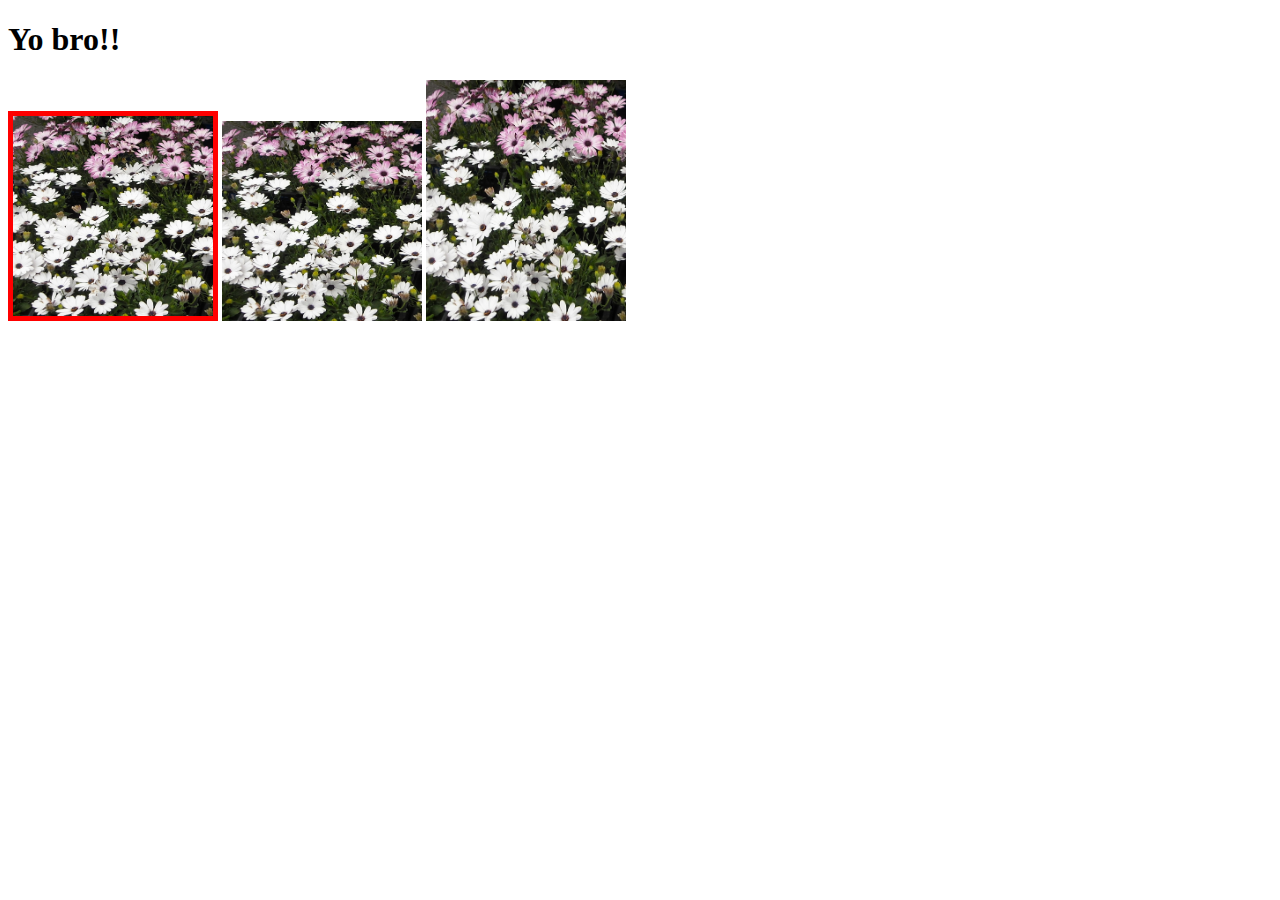
<file: index.html>
<!DOCTYPE html>
<html lang="en">
<head>
    <meta charset="UTF-8">
    <meta name="viewport" content="width=device-width, initial-scale=1.0">
    <link rel="stylesheet" href="styles.css">
    <title>Document</title>
</head>
<body>
    <h1>Yo bro!!</h1>
    <img id="firstimage" class="logo" src="/Images/Image.jpg" alt="This is an image">
    <img class="logo" src="/Images/Image.jpg" alt="This is an image">
    <img src="/Images/Image.jpg" alt="This is an image">
</body>
</html>
</file>
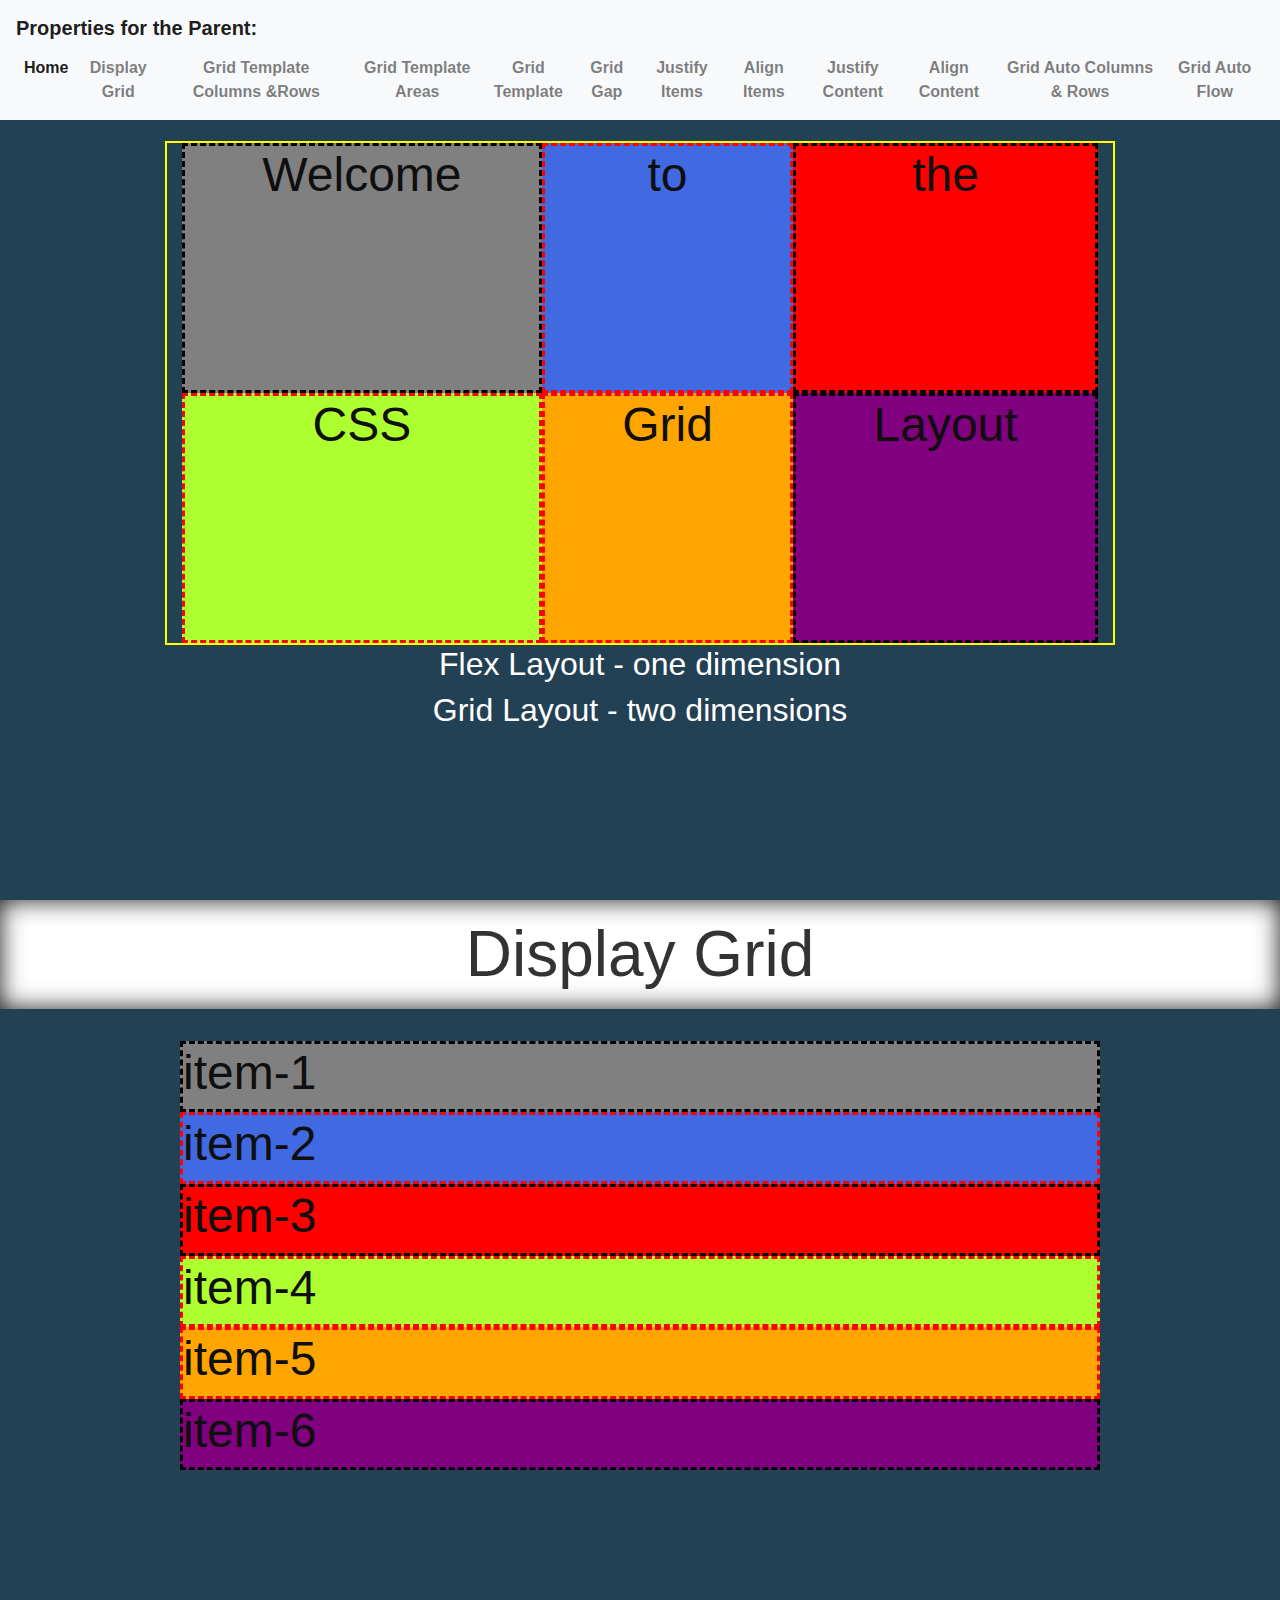
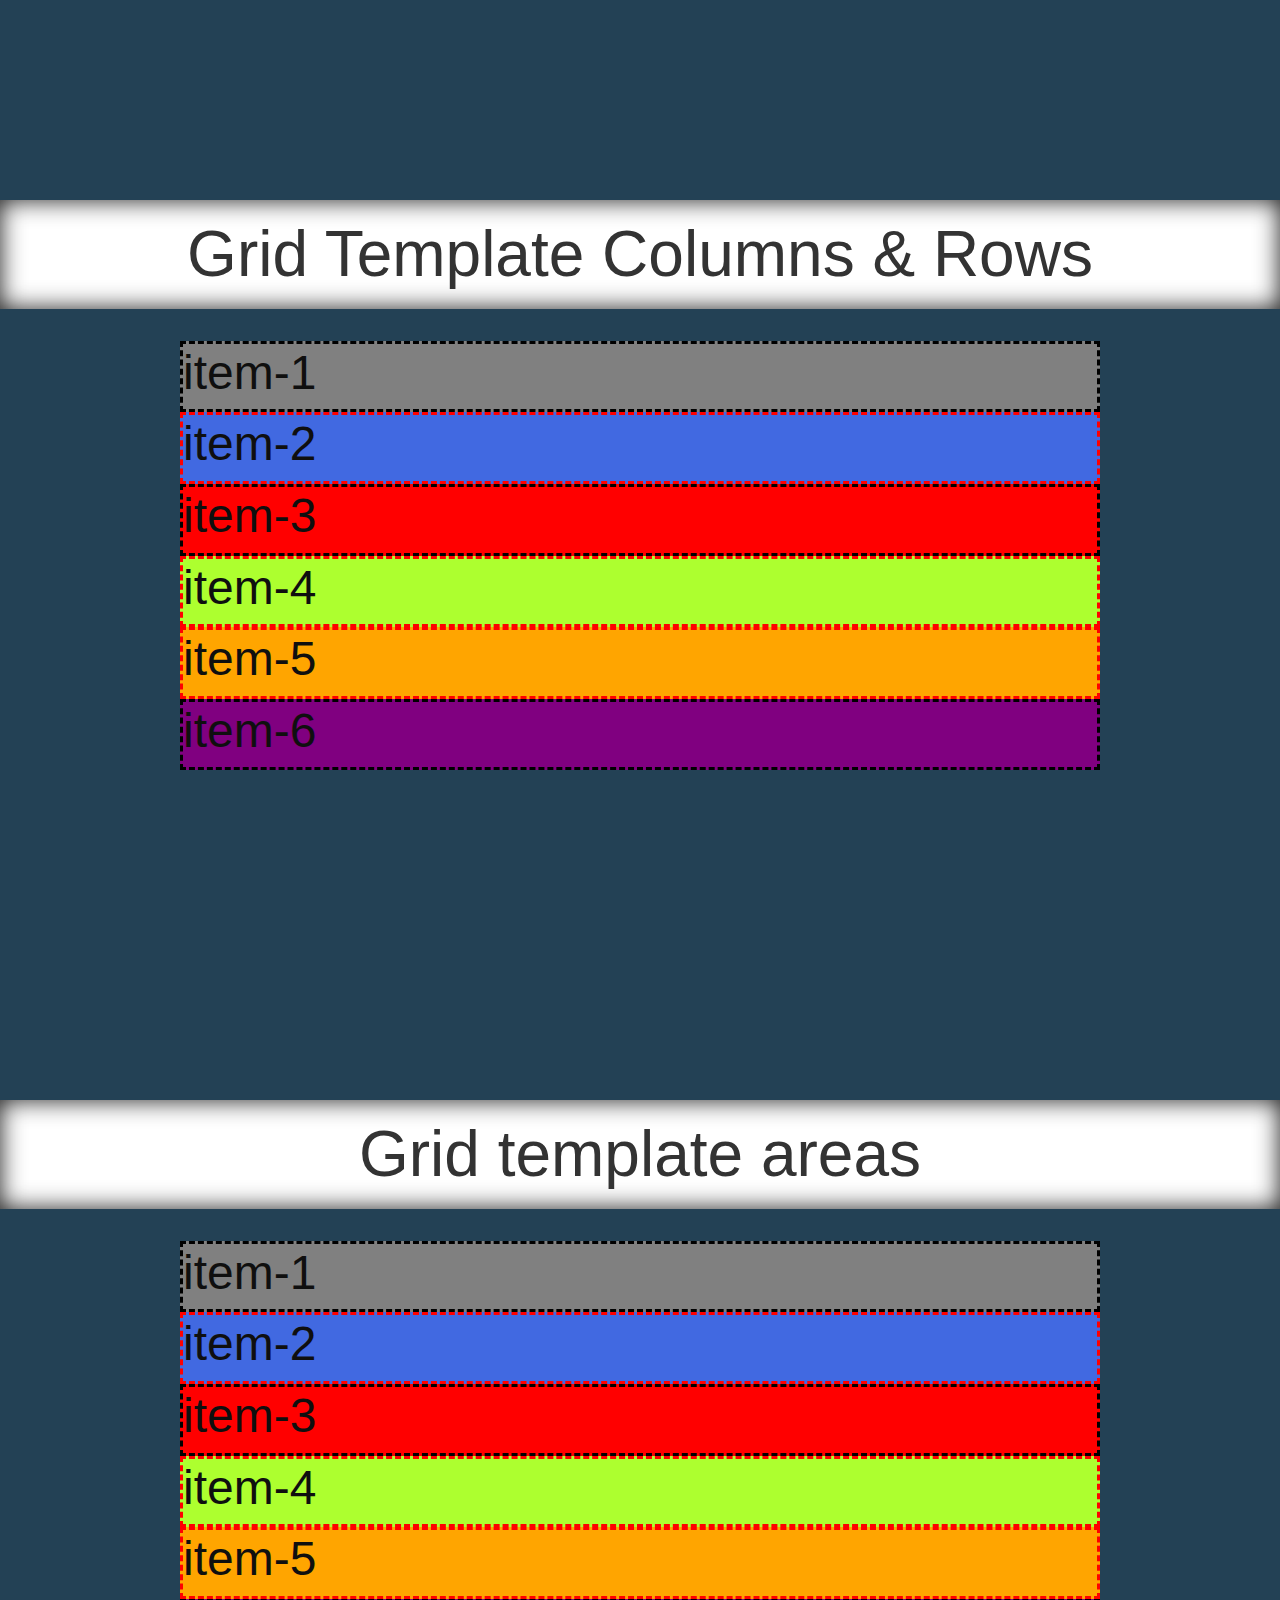
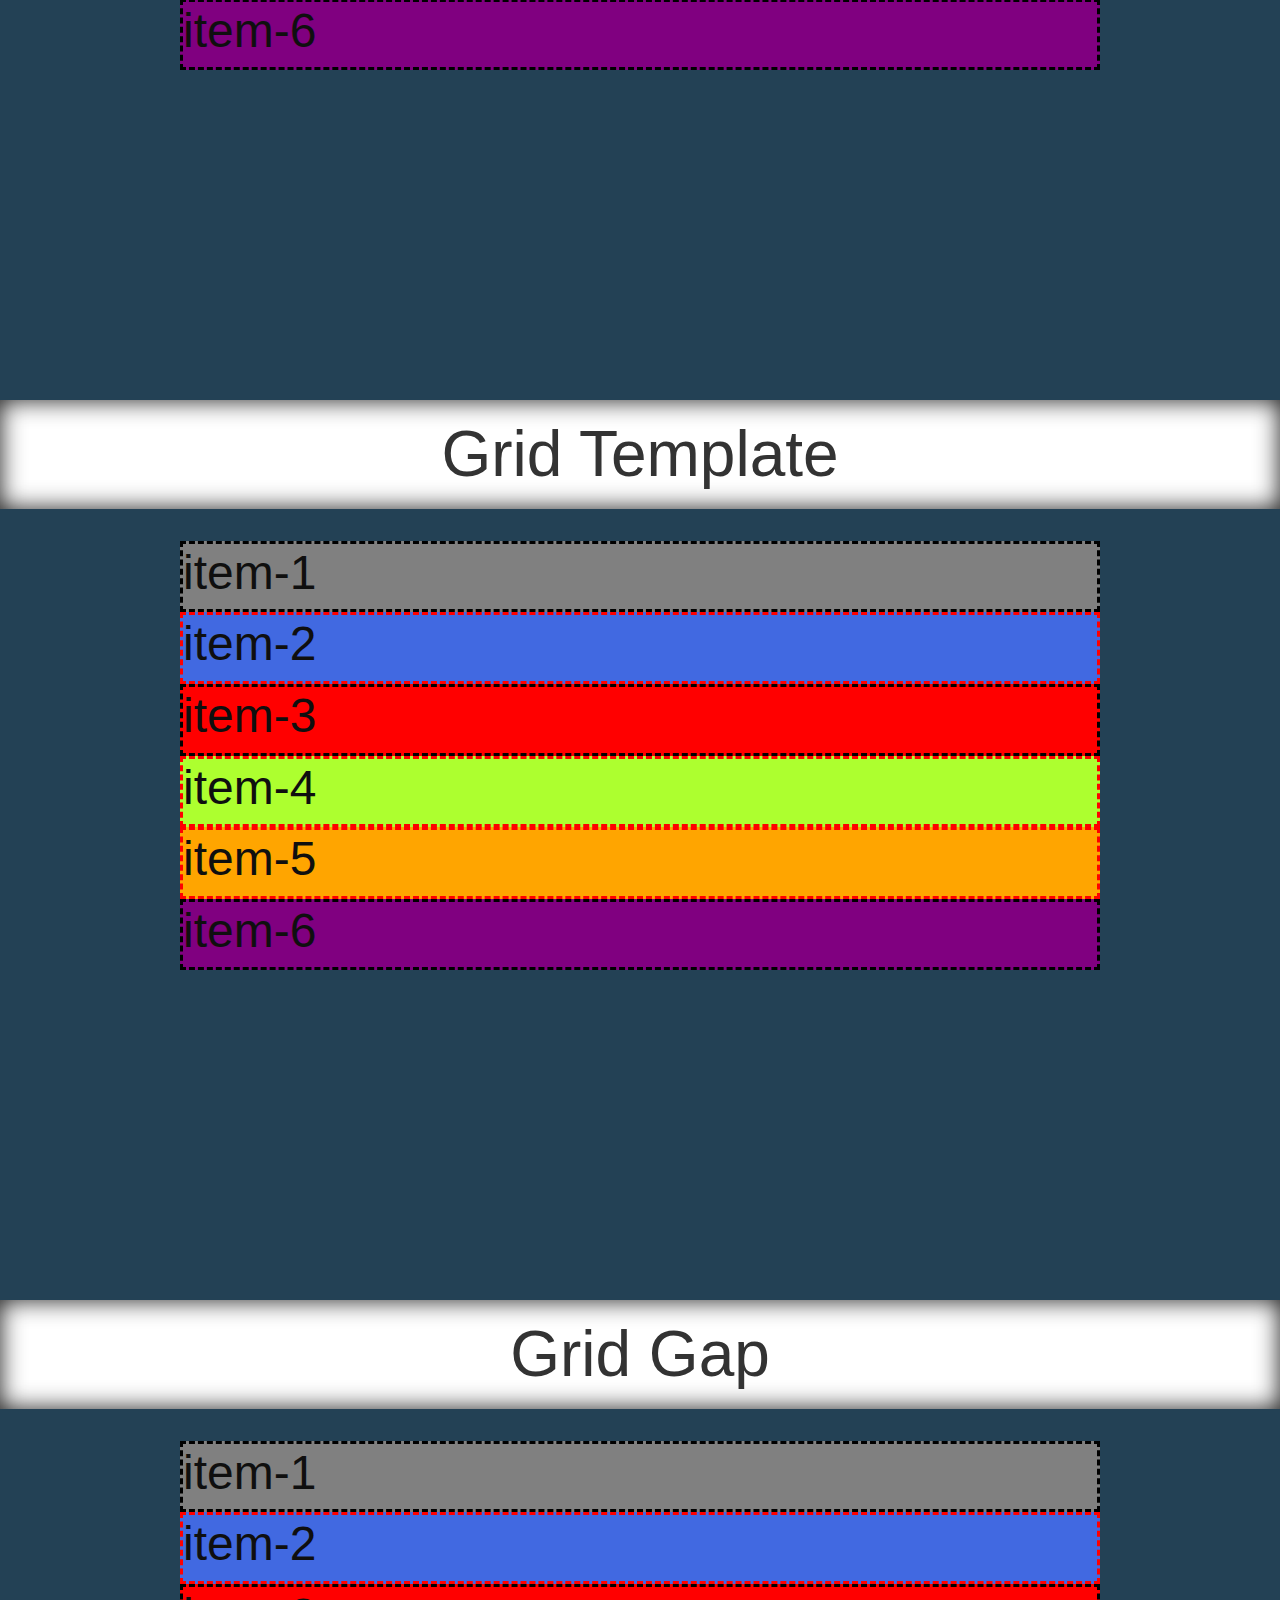
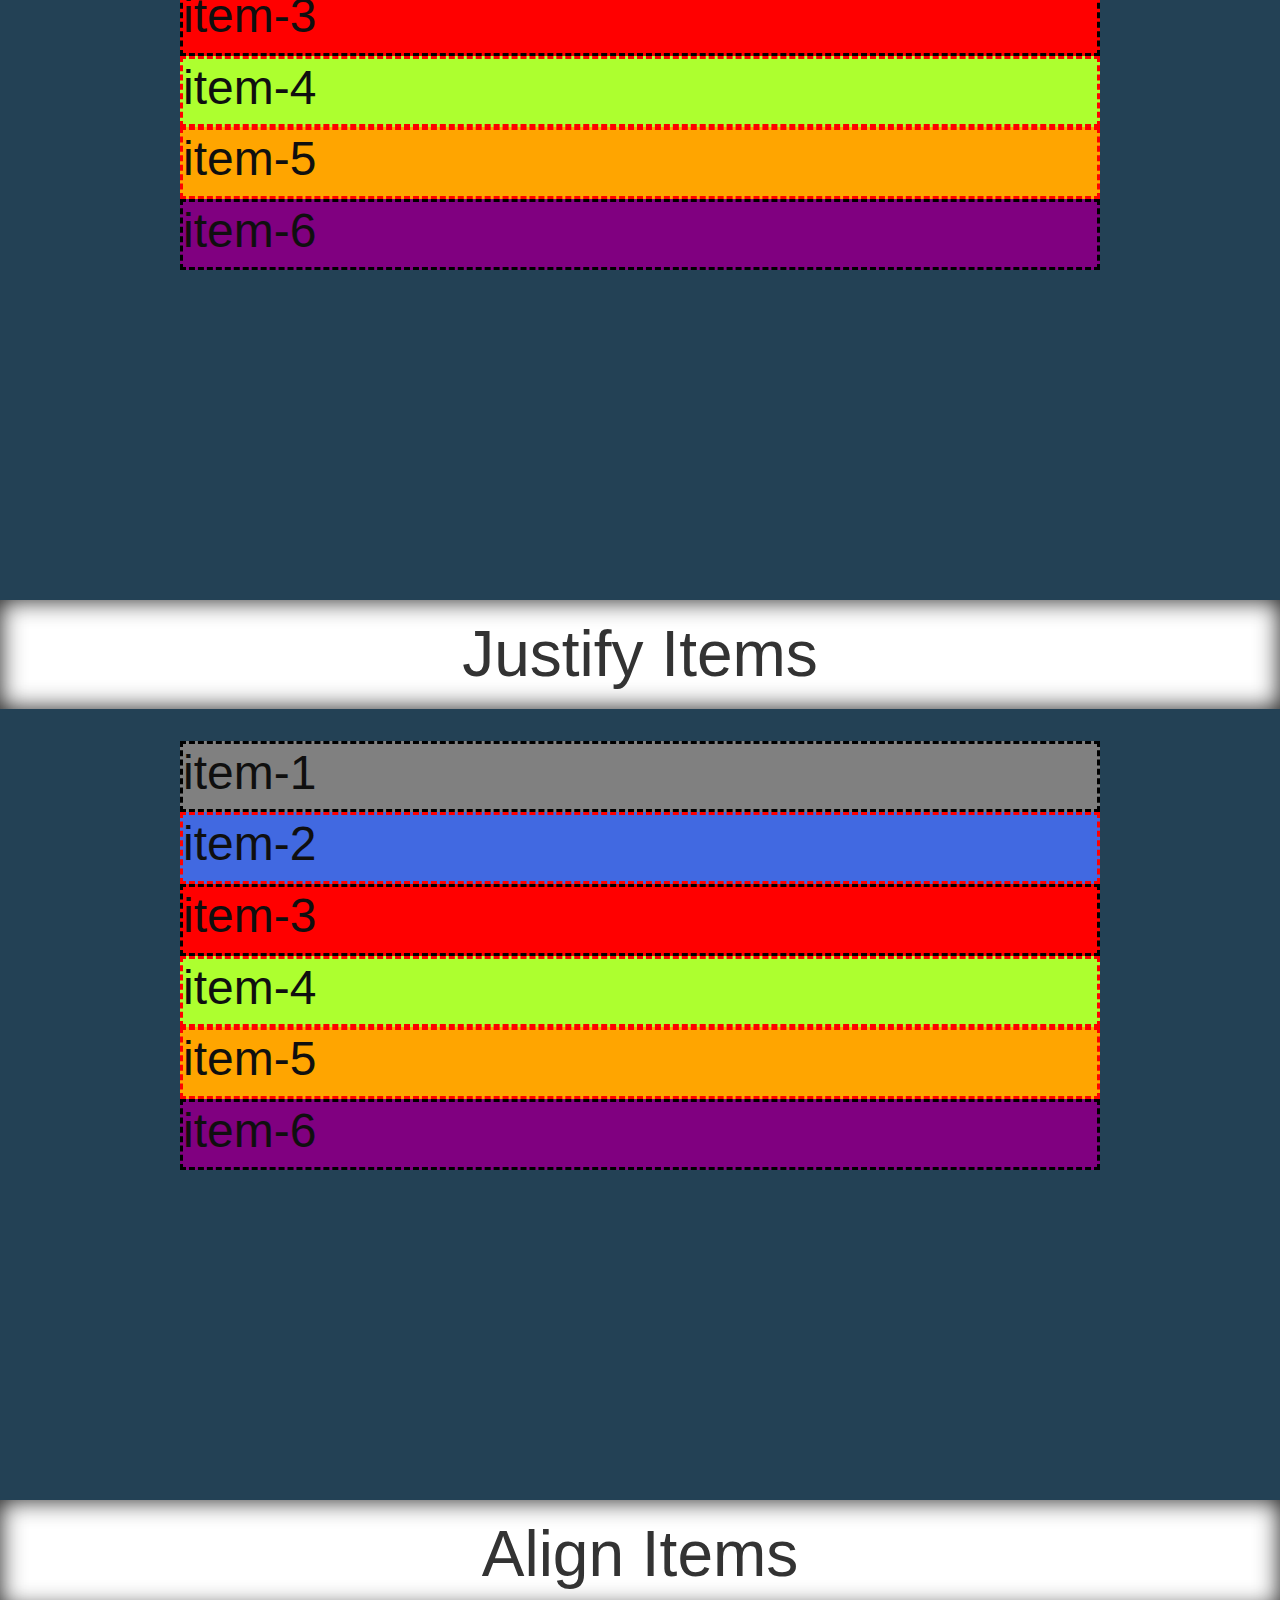
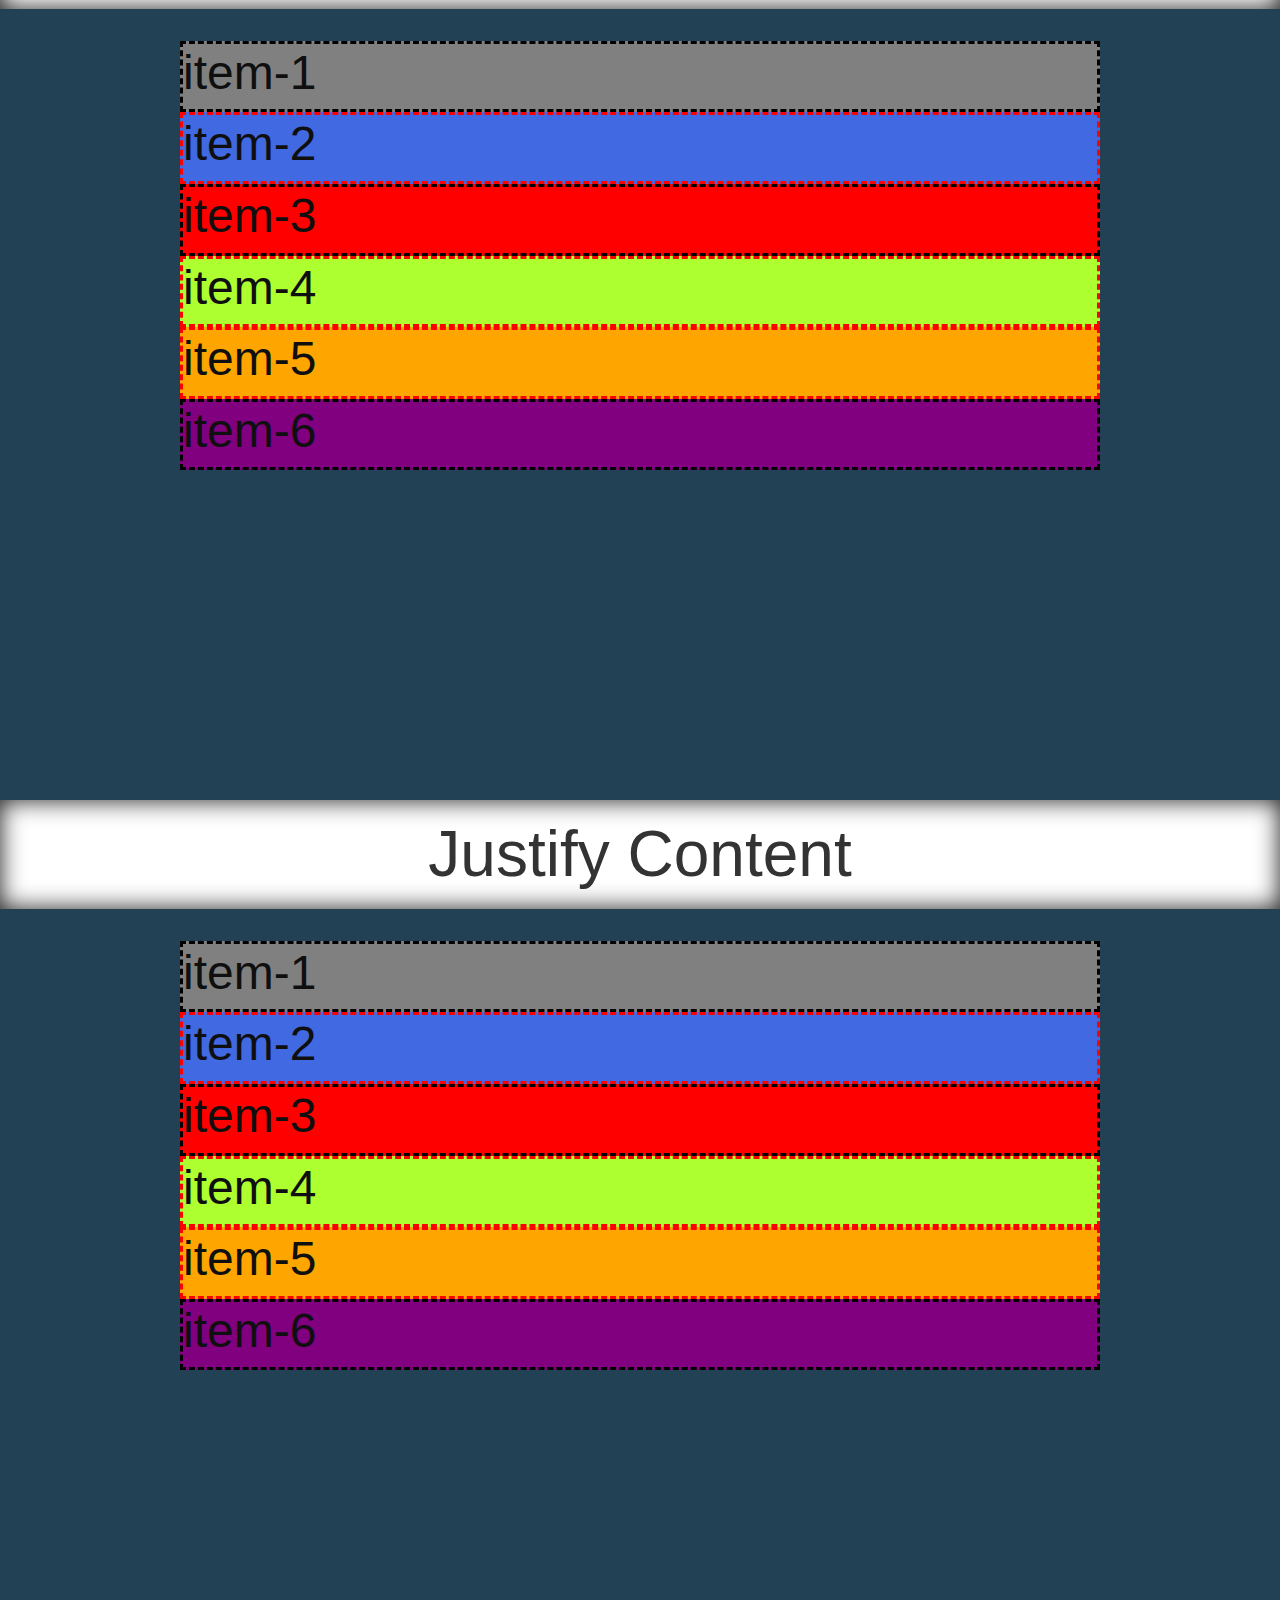
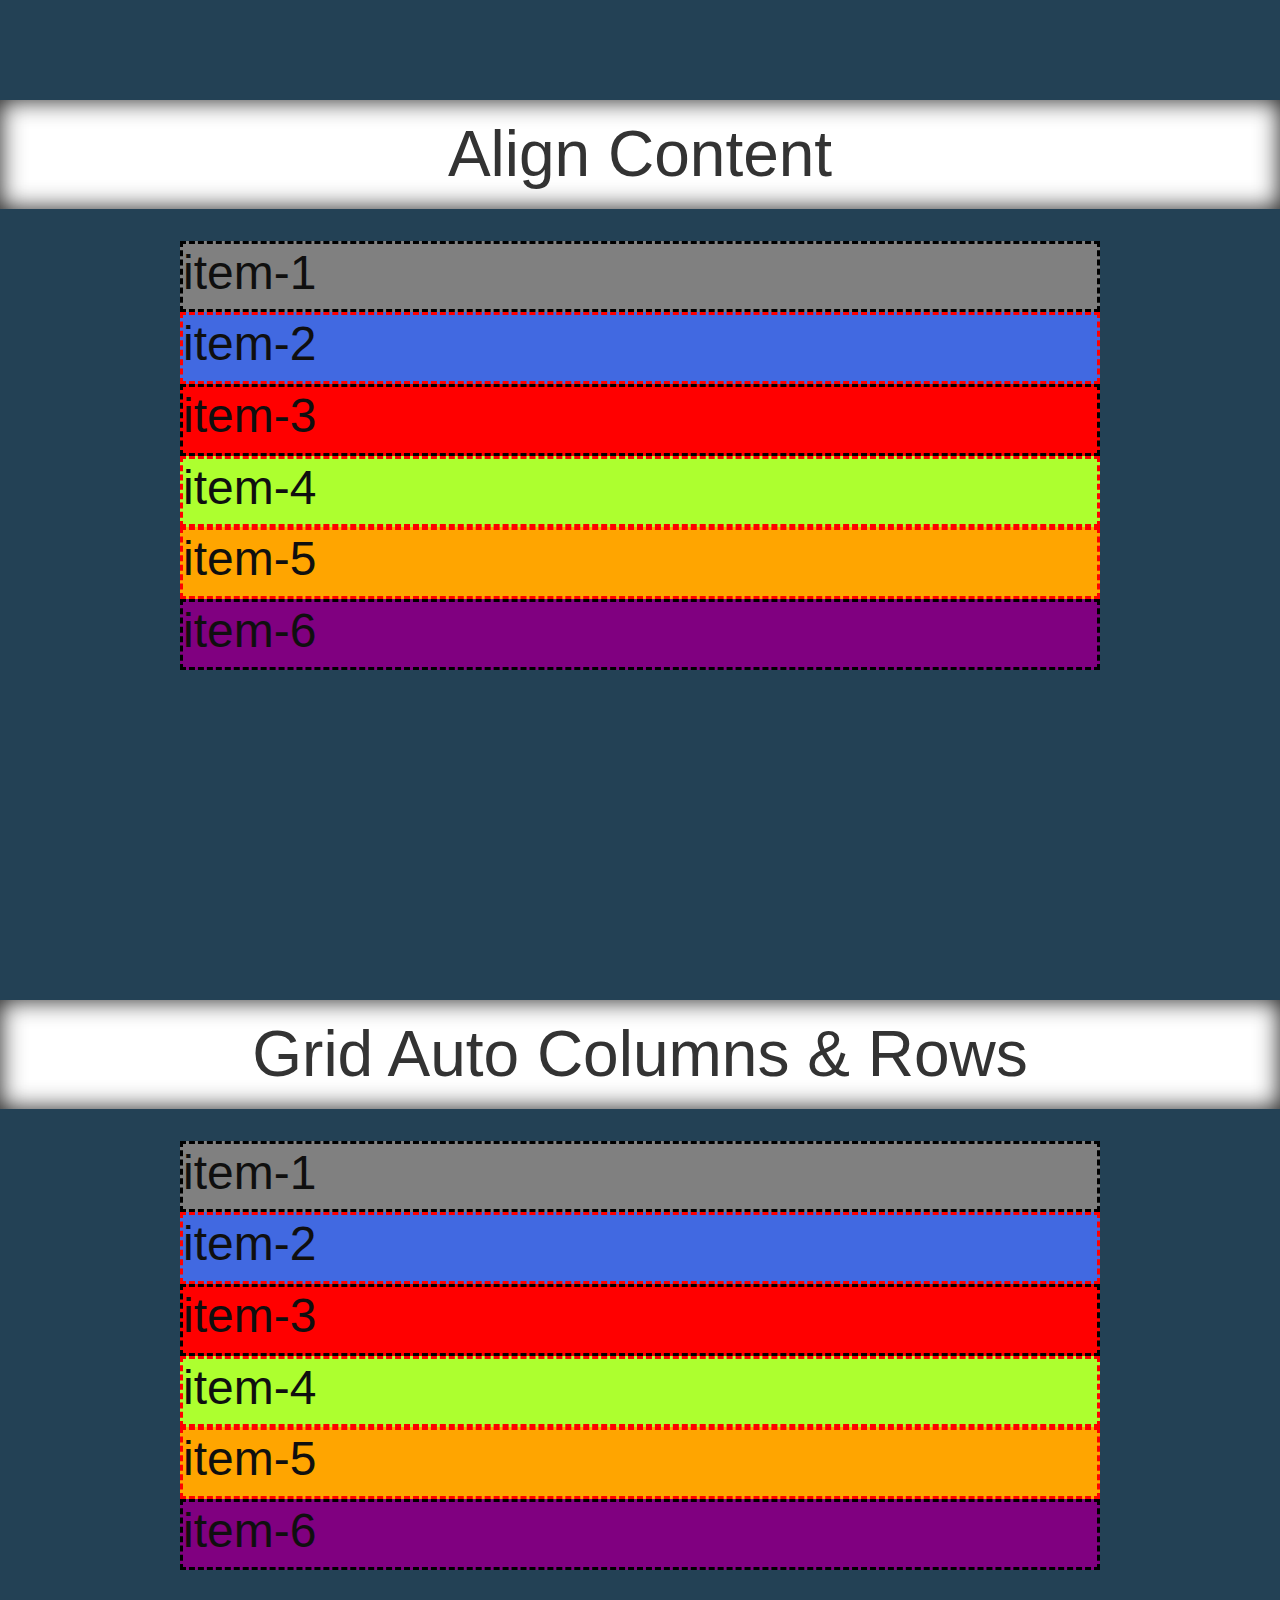
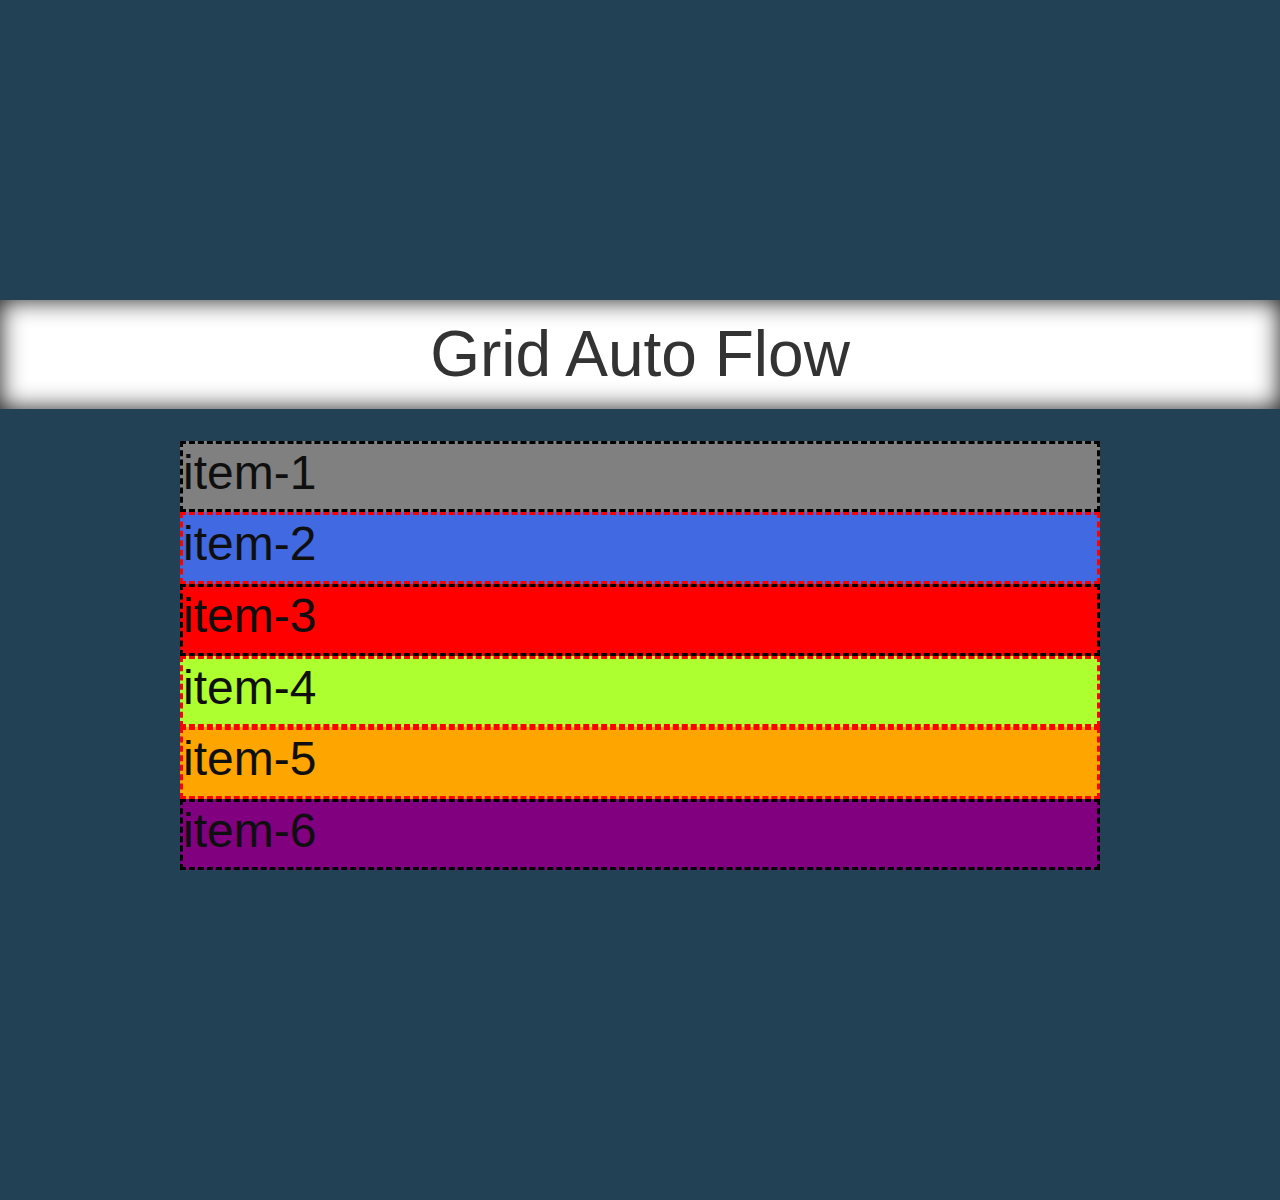
<file: CSS Grid/index.html>
<!DOCTYPE html>
<html lang="en">
  <head>
    <meta charset="UTF-8" />
    <meta name="viewport" content="width=device-width, initial-scale=2.0" />
    <meta http-equiv="X-UA-Compatible" content="ie=edge" />
    <link
      rel="stylesheet"
      href="https://stackpath.bootstrapcdn.com/bootstrap/4.3.1/css/bootstrap.min.css"
      integrity="sha384-ggOyR0iXCbMQv3Xipma34MD+dH/1fQ784/j6cY/iJTQUOhcWr7x9JvoRxT2MZw1T"
      crossorigin="anonymous"
    />
    <link rel="stylesheet" href="style.css" />
    <title>CSS Grid</title>
  </head>
  <body>
    <!-- Navigation -->
    <nav class="navbar navbar-expand-lg navbar-light bg-light">
      <a class="navbar-brand" href="#">Properties for the Parent:</a>
      <button
        class="navbar-toggler"
        type="button"
        data-toggle="collapse"
        data-target="#navbarNav"
        aria-controls="navbarNav"
        aria-expanded="false"
        aria-label="Toggle navigation"
      >
        <span class="navbar-toggler-icon"></span>
      </button>
      <div class="collapse navbar-collapse" id="navbarNav">
        <ul class="navbar-nav">
          <li class="nav-item active">
            <a class="nav-link" href="#"
              >Home <span class="sr-only">(current)</span></a
            >
          </li>
          <li class="nav-item">
            <a class="nav-link" href="#DisplayGrid">Display Grid</a>
          </li>
          <li class="nav-item">
            <a class="nav-link" href="#GridTemplateColumnsRows"
              >Grid Template Columns &Rows</a
            >
          </li>
          <li class="nav-item">
            <a class="nav-link" href="#grid-template-areas"
              >Grid Template Areas</a
            >
          </li>
          <li class="nav-item">
            <a class="nav-link" href="#grid-template">Grid Template</a>
          </li>
          <li class="nav-item">
            <a class="nav-link" href="#grid-gap">Grid Gap</a>
          </li>
          <!-- justify-items -->
          <li class="nav-item">
            <a class="nav-link" href="#justify-items">Justify Items</a>
          </li>
          <!-- align-items -->
          <li class="nav-item">
            <a class="nav-link" href="#align-items">Align Items</a>
          </li>
          <!-- justify-content -->
          <li class="nav-item">
            <a class="nav-link" href="#justify-content">Justify Content</a>
          </li>
          <!-- align-content -->
          <li class="nav-item">
            <a class="nav-link" href="#align-content">Align Content</a>
          </li>
          <!-- grid-auto-columns & rows-->
          <li class="nav-item">
            <a class="nav-link" href="#grid-auto-columns&rows"
              >Grid Auto Columns & Rows</a
            >
          </li>
          <!-- grid-auto-flow-->
          <li class="nav-item">
            <a class="nav-link" href="#grid-auto-flow">Grid Auto Flow</a>
          </li>
        </ul>
      </div>
    </nav>
    <!-- ---------------- -->
    <section id="Gid">
      <h1>CSS Grid</h1>

      <div class="container grid-parent">
        <div class="grid item-1"><h2 class="sub-item">Welcome</h2></div>
        <div class="grid item-2"><h2 class="sub-item">to</h2></div>
        <div class="grid item-3"><h2 class="sub-item">the</h2></div>
        <div class="grid item-4"><h2 class="sub-item">CSS</h2></div>
        <div class="grid item-5"><h2 class="sub-item">Grid</h2></div>
        <div class="grid item-6"><h2 class="sub-item">Layout</h2></div>
      </div>
      <span
        ><ul>
          <li><h2>Flex Layout - one dimension</h2></li>
          <li><h2>Grid Layout - two dimensions</h2></li>
        </ul>
      </span>
    </section>
    <!-- -------------------- -->
    <section id="DisplayGrid">
      <h1>Display Grid</h1>
      <div class="container display-grid-parent">
        <div class="grid item-1"><h2 class="sub-item">item-1</h2></div>
        <div class="grid item-2"><h2 class="sub-item">item-2</h2></div>
        <div class="grid item-3"><h2 class="sub-item">item-3</h2></div>
        <div class="grid item-4"><h2 class="sub-item">item-4</h2></div>
        <div class="grid item-5"><h2 class="sub-item">item-5</h2></div>
        <div class="grid item-6"><h2 class="sub-item">item-6</h2></div>
      </div>
    </section>
    <!-- --------------- -->

    <!-- Grid Template Columns & Rows -->
    <section id="GridTemplateColumnsRows">
      <h1>Grid Template Columns & Rows</h1>
      <div class="container grid-template-columns-rows">
        <div class="grid item-1"><h2 class="sub-item">item-1</h2></div>
        <div class="grid item-2"><h2 class="sub-item">item-2</h2></div>
        <div class="grid item-3"><h2 class="sub-item">item-3</h2></div>
        <div class="grid item-4"><h2 class="sub-item">item-4</h2></div>
        <div class="grid item-5"><h2 class="sub-item">item-5</h2></div>
        <div class="grid item-6"><h2 class="sub-item">item-6</h2></div>
      </div>
    </section>
    <!-- -------------------- -->

    <!--Grid template areas  -->
    <section id="grid-template-areas">
      <h1>Grid template areas</h1>
      <div class="container grid-template-areas">
        <div class="grid item-1"><h2 class="sub-item">item-1</h2></div>
        <div class="grid item-2"><h2 class="sub-item">item-2</h2></div>
        <div class="grid item-3"><h2 class="sub-item">item-3</h2></div>
        <div class="grid item-4"><h2 class="sub-item">item-4</h2></div>
        <div class="grid item-5"><h2 class="sub-item">item-5</h2></div>
        <div class="grid item-6"><h2 class="sub-item">item-6</h2></div>
      </div>
    </section>
    <!-- -------------------- -->

    <!--Grid Template   -->
    <section id="grid-template">
      <h1>Grid Template</h1>
      <div class="container grid-template">
        <div class="grid item-1"><h2 class="sub-item">item-1</h2></div>
        <div class="grid item-2"><h2 class="sub-item">item-2</h2></div>
        <div class="grid item-3"><h2 class="sub-item">item-3</h2></div>
        <div class="grid item-4"><h2 class="sub-item">item-4</h2></div>
        <div class="grid item-5"><h2 class="sub-item">item-5</h2></div>
        <div class="grid item-6"><h2 class="sub-item">item-6</h2></div>
      </div>
    </section>
    <!-- -------------------- -->

    <!--Grid-Gap   -->
    <section id="grid-gap">
      <h1>Grid Gap</h1>
      <div class="container grid-gap">
        <div class="grid item-1"><h2 class="sub-item">item-1</h2></div>
        <div class="grid item-2"><h2 class="sub-item">item-2</h2></div>
        <div class="grid item-3"><h2 class="sub-item">item-3</h2></div>
        <div class="grid item-4"><h2 class="sub-item">item-4</h2></div>
        <div class="grid item-5"><h2 class="sub-item">item-5</h2></div>
        <div class="grid item-6"><h2 class="sub-item">item-6</h2></div>
      </div>
    </section>
    <!-- ------------------ -->

    <!--justify-items   -->
    <section id="justify-items">
      <h1>Justify Items</h1>
      <div class="container justify-items">
        <div class="grid item-1"><h2 class="sub-item">item-1</h2></div>
        <div class="grid item-2"><h2 class="sub-item">item-2</h2></div>
        <div class="grid item-3"><h2 class="sub-item">item-3</h2></div>
        <div class="grid item-4"><h2 class="sub-item">item-4</h2></div>
        <div class="grid item-5"><h2 class="sub-item">item-5</h2></div>
        <div class="grid item-6"><h2 class="sub-item">item-6</h2></div>
      </div>
    </section>
    <!-- ------------------ -->

    <!--align-items   -->
    <section id="align-items">
      <h1>Align Items</h1>
      <div class="container align-items">
        <div class="grid item-1"><h2 class="sub-item">item-1</h2></div>
        <div class="grid item-2"><h2 class="sub-item">item-2</h2></div>
        <div class="grid item-3"><h2 class="sub-item">item-3</h2></div>
        <div class="grid item-4"><h2 class="sub-item">item-4</h2></div>
        <div class="grid item-5"><h2 class="sub-item">item-5</h2></div>
        <div class="grid item-6"><h2 class="sub-item">item-6</h2></div>
      </div>
    </section>
    <!-- ------------------ -->

    <!--justify-content   -->
    <section id="justify-content">
      <h1>Justify Content</h1>
      <div class="container justify-content">
        <div class="grid item-1"><h2 class="sub-item">item-1</h2></div>
        <div class="grid item-2"><h2 class="sub-item">item-2</h2></div>
        <div class="grid item-3"><h2 class="sub-item">item-3</h2></div>
        <div class="grid item-4"><h2 class="sub-item">item-4</h2></div>
        <div class="grid item-5"><h2 class="sub-item">item-5</h2></div>
        <div class="grid item-6"><h2 class="sub-item">item-6</h2></div>
      </div>
    </section>
    <!-- ------------------ -->

    <!--align-content   -->
    <section id="align-content">
      <h1>Align Content</h1>
      <div class="container align-content">
        <div class="grid item-1"><h2 class="sub-item">item-1</h2></div>
        <div class="grid item-2"><h2 class="sub-item">item-2</h2></div>
        <div class="grid item-3"><h2 class="sub-item">item-3</h2></div>
        <div class="grid item-4"><h2 class="sub-item">item-4</h2></div>
        <div class="grid item-5"><h2 class="sub-item">item-5</h2></div>
        <div class="grid item-6"><h2 class="sub-item">item-6</h2></div>
      </div>
    </section>
    <!-- ------------------ -->

    <!--grid-auto-columns & rows   -->
    <section id="grid-auto-columns&rows">
      <h1>Grid Auto Columns & Rows</h1>
      <div class="container grid-auto-columns&rows">
        <div class="grid item-1"><h2 class="sub-item">item-1</h2></div>
        <div class="grid item-2"><h2 class="sub-item">item-2</h2></div>
        <div class="grid item-3"><h2 class="sub-item">item-3</h2></div>
        <div class="grid item-4"><h2 class="sub-item">item-4</h2></div>
        <div class="grid item-5"><h2 class="sub-item">item-5</h2></div>
        <div class="grid item-6"><h2 class="sub-item">item-6</h2></div>
      </div>
    </section>
    <!-- ------------------ -->

    <!--grid-auto-flow   -->
    <section id="grid-auto-flow">
      <h1>Grid Auto Flow</h1>
      <div class="container grid-auto-flow">
        <div class="grid item-1"><h2 class="sub-item">item-1</h2></div>
        <div class="grid item-2"><h2 class="sub-item">item-2</h2></div>
        <div class="grid item-3"><h2 class="sub-item">item-3</h2></div>
        <div class="grid item-4"><h2 class="sub-item">item-4</h2></div>
        <div class="grid item-5"><h2 class="sub-item">item-5</h2></div>
        <div class="grid item-6"><h2 class="sub-item">item-6</h2></div>
      </div>
    </section>

    <!-- ------------------ -->
    <script
      src="https://code.jquery.com/jquery-3.3.1.slim.min.js"
      integrity="sha384-q8i/X+965DzO0rT7abK41JStQIAqVgRVzpbzo5smXKp4YfRvH+8abtTE1Pi6jizo"
      crossorigin="anonymous"
    ></script>
    <script
      src="https://cdnjs.cloudflare.com/ajax/libs/popper.js/1.14.7/umd/popper.min.js"
      integrity="sha384-UO2eT0CpHqdSJQ6hJty5KVphtPhzWj9WO1clHTMGa3JDZwrnQq4sF86dIHNDz0W1"
      crossorigin="anonymous"
    ></script>
    <script
      src="https://stackpath.bootstrapcdn.com/bootstrap/4.3.1/js/bootstrap.min.js"
      integrity="sha384-JjSmVgyd0p3pXB1rRibZUAYoIIy6OrQ6VrjIEaFf/nJGzIxFDsf4x0xIM+B07jRM"
      crossorigin="anonymous"
    ></script>
  </body>
</html>
</file>
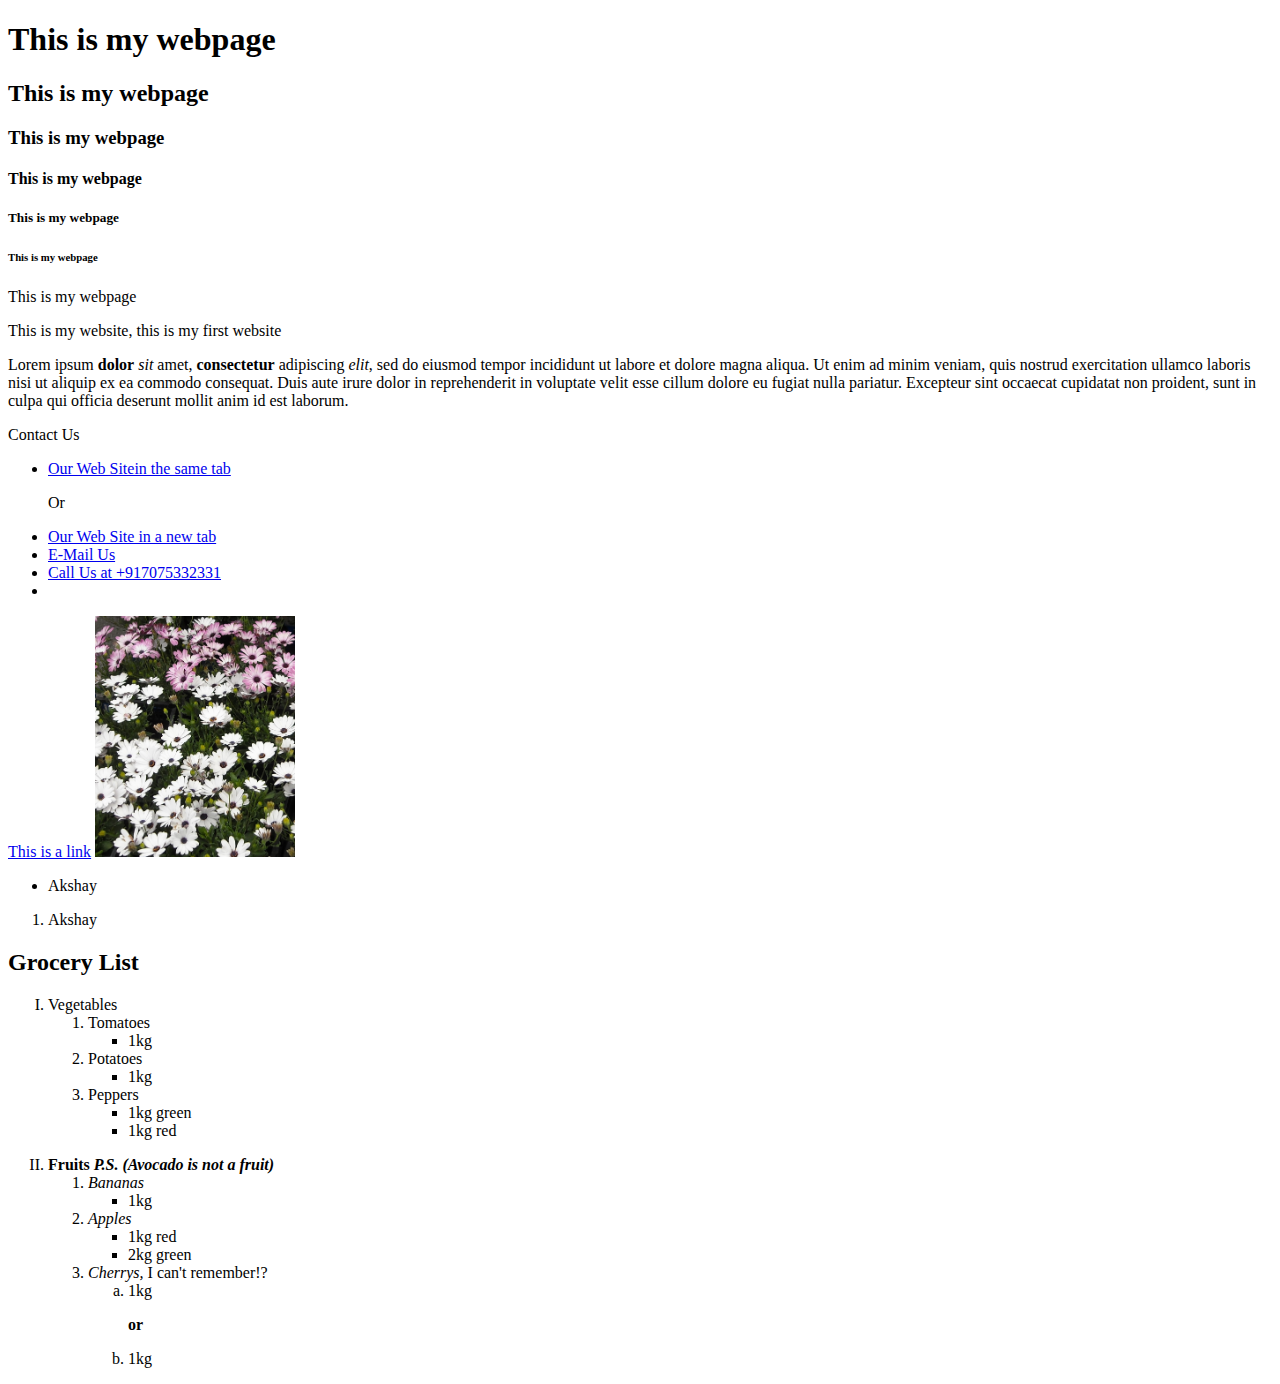
<file: MyFirstWebPage.html>
<!DOCTYPE html>
<!--HTML5 doctype declaration-->
<html>
    <head>
        <title>OurFirstWebPage</title>
    </head>
    <body>
        <!-- Header tag, h1-h6 
        Use only one h1  tag per webpage-->
        <h1>This is my webpage</h1>
        <h2>This is my webpage</h2>
        <h3>This is my webpage</h3>
        <h4>This is my webpage</h4>
        <h5>This is my webpage</h5>
        <h6>This is my webpage</h6>
        <h7>This is my webpage</h7>

        <!-- Paragrraph tag -->
        <p>This is my website, this is my first website</p>
        <p>Lorem ipsum <b>dolor</b> <i>sit</i> amet, <strong>consectetur</strong> adipiscing <em>elit</em>, sed do eiusmod tempor incididunt ut labore et dolore magna aliqua. 
           Ut enim ad minim veniam, quis nostrud exercitation ullamco laboris nisi ut aliquip ex ea commodo consequat. 
           Duis aute irure dolor in reprehenderit in voluptate velit esse cillum dolore eu fugiat nulla pariatur. 
           Excepteur sint occaecat cupidatat non proident, sunt in culpa qui officia deserunt mollit anim id est laborum.
        </p>

        <!-- Anchor tag -->
        <p>Contact Us</p>

        <ul>
            <li><a href="http://www.google.com">Our Web Sitein the same tab</a></li>
            <p>Or</p>
            <li><a target="_blank" href="http://www.google.com">Our Web Site in a new tab</a></li>
            <li><a href="mailto:nowhere@gmail.com">E-Mail Us</a></li>
            <li><a href="tel:+917075332331">Call Us at +917075332331</a></li>
            <li></li>
        </ul>

        <a href="http://www.google.com">This is a link</a>

        <!-- Image tag, only opening -->
        <img width="200px" src="Images\Image.jpg">

        <!-- List tags -->
        <!-- Unordered -->
        <ul><li>Akshay</li></ul>

        <!-- Ordered list -->
        <ol><li>Akshay</li></ol>

        <h2>Grocery List</h2>
        <ol type="I">
            <li value="1">Vegetables</li>
            <ol>
                <li>Tomatoes</li>
                <ul><li>1kg</li></ul>
                <li>Potatoes</li>
                <ul><li>1kg</li></ul>
                <li>Peppers</li>
                <ul>
                    <li>1kg green</li>
                    <li>1kg red</li>
                </ul>
            </ol>
        </ol>

        <ol type="I">
            <li value="2"><strong>Fruits <i>P.S. (Avocado is not a fruit)</i></strong></li>
            <ol>
                <li><i>Bananas</i></li>
                <ul><li>1kg</li></ul>
                <li><i>Apples</i></li>
                <ul>
                    <li>1kg red</li>
                    <li>2kg green</li>
                </ul>
                <li><i>Cherrys,</i> I can't remember!?</li>
                <ol type="a">
                    <li value="1">1kg</li>
                    <p><strong>or</strong></p>
                    <li>1kg</li>
                </ol>
            </ol>
        </ol>
    </body>
</html>
</file>
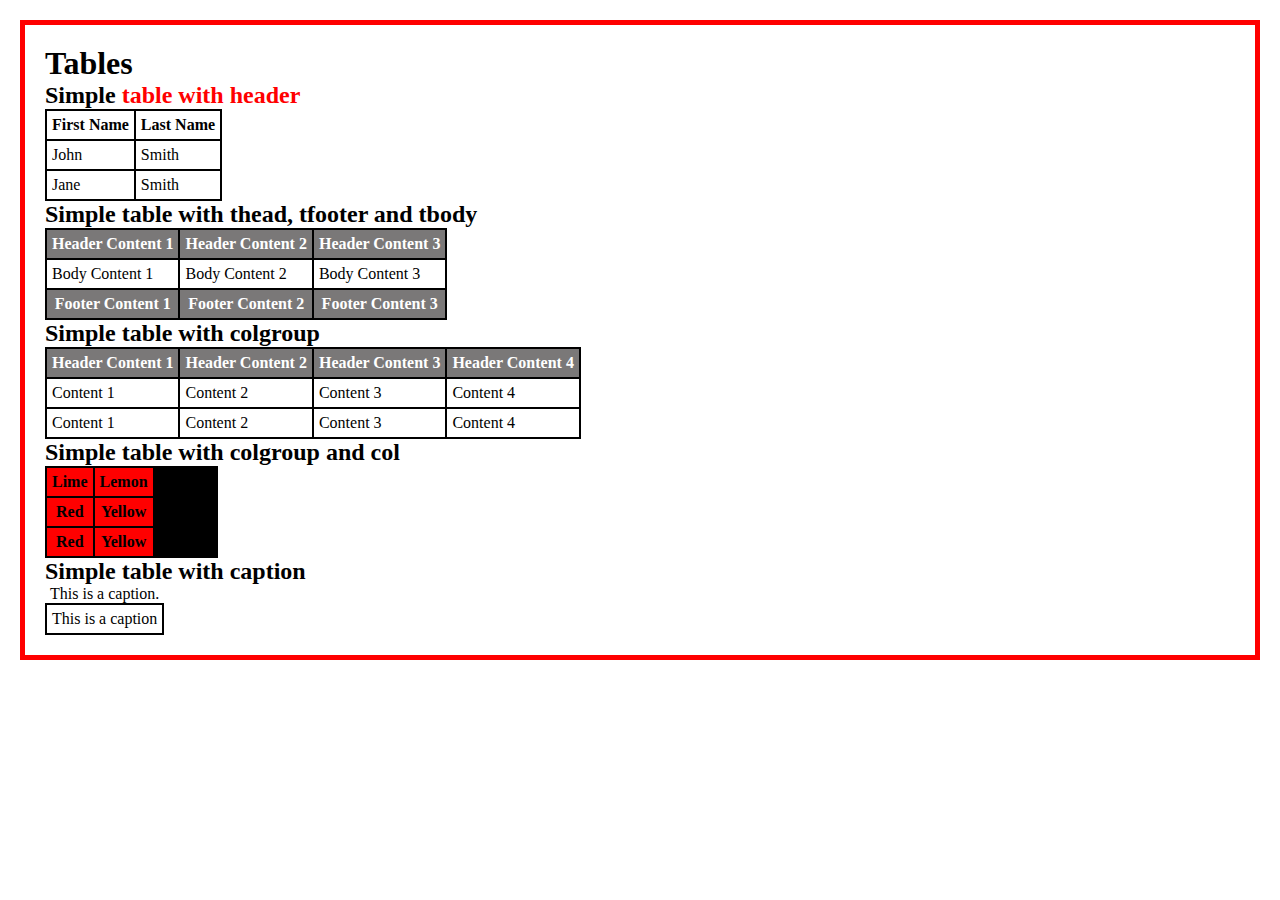
<file: tables.html>
<!DOCTYPE html>
<html lang="en">
    <head>
        <meta charset="UTF-8">
        <meta name="viewport" content="width=device-width, initial-scale=1.0">
        <title>Tables</title>
        <link rel="stylesheet" href="table-styles.css">
    </head>
    <div class="container">
        <body>
            <h1>Tables</h1>
            <!-- Block level -->
        
            <h2>Simple <span class="spanclass">table with header</span></h2>
            <table border="1">
                <tr>
                    <th>First Name</th>
                    <th>Last Name</th>
                </tr>
                <tr>
                    <td>John</td>
                    <td>Smith</td>
                </tr>
                <tr>
                    <td>Jane</td>
                    <td>Smith</td>
                </tr>
            </table>
        
            <h2>Simple table with thead, tfooter and tbody</h2>
            <table border="1">
                <thead>
                    <tr>
                        <th>Header Content 1</th>
                        <th>Header Content 2</th>
                        <th>Header Content 3</th>
                    </tr>
                </thead>
                <tbody>
                    <tr>
                        <td>Body Content 1</td>
                        <td>Body Content 2</td>
                        <td>Body Content 3</td>
                    </tr>
                </tbody>
                <tfoot>
                    <tr>
                        <th>Footer Content 1</th>
                        <th>Footer Content 2</th>
                        <th>Footer Content 3</th>
                    </tr>
                </tfoot>
            </table>
        
            <h2>Simple table with colgroup</h2>
            <table>
                <colgroup span="4"></colgroup>
                <thead>
                    <tr>
                        <th>Header Content 1</th>
                        <th>Header Content 2</th>
                        <th>Header Content 3</th>
                        <th>Header Content 4</th>
                    </tr>
                </thead>
                <tr>
                    <td>Content 1</td>
                    <td>Content 2</td>
                    <td>Content 3</td>
                    <td>Content 4</td>
                </tr>
                <tr>
                    <td>Content 1</td>
                    <td>Content 2</td>
                    <td>Content 3</td>
                    <td>Content 4</td>
                </tr>
            </table>
        
            <h2>Simple table with colgroup and col</h2>
            <table>
                <colgroup>
                    <col span="2" style="background-color:red">
                    <col style="background-color: black;">
                </colgroup>
                <tr>
                    <th>Lime</th>
                    <th>Lemon</th>
                    <th>Orange</th>
                </tr>
                <tr>
                    <th>Red</th>
                    <th>Yellow</th>
                    <th>Orange</th>
                </tr>
                <tr>
                    <th>Red</th>
                    <th>Yellow</th>
                    <th>Orange</th>
                </tr>
            </table>
        
            <h2>Simple table with caption</h2>
            <table>
                <caption>
                    This is a caption.
                </caption>
                <tr>
                    <td>This is a caption</td>
                </tr>
            </table>
        </body>
    </div>
</html>
</file>
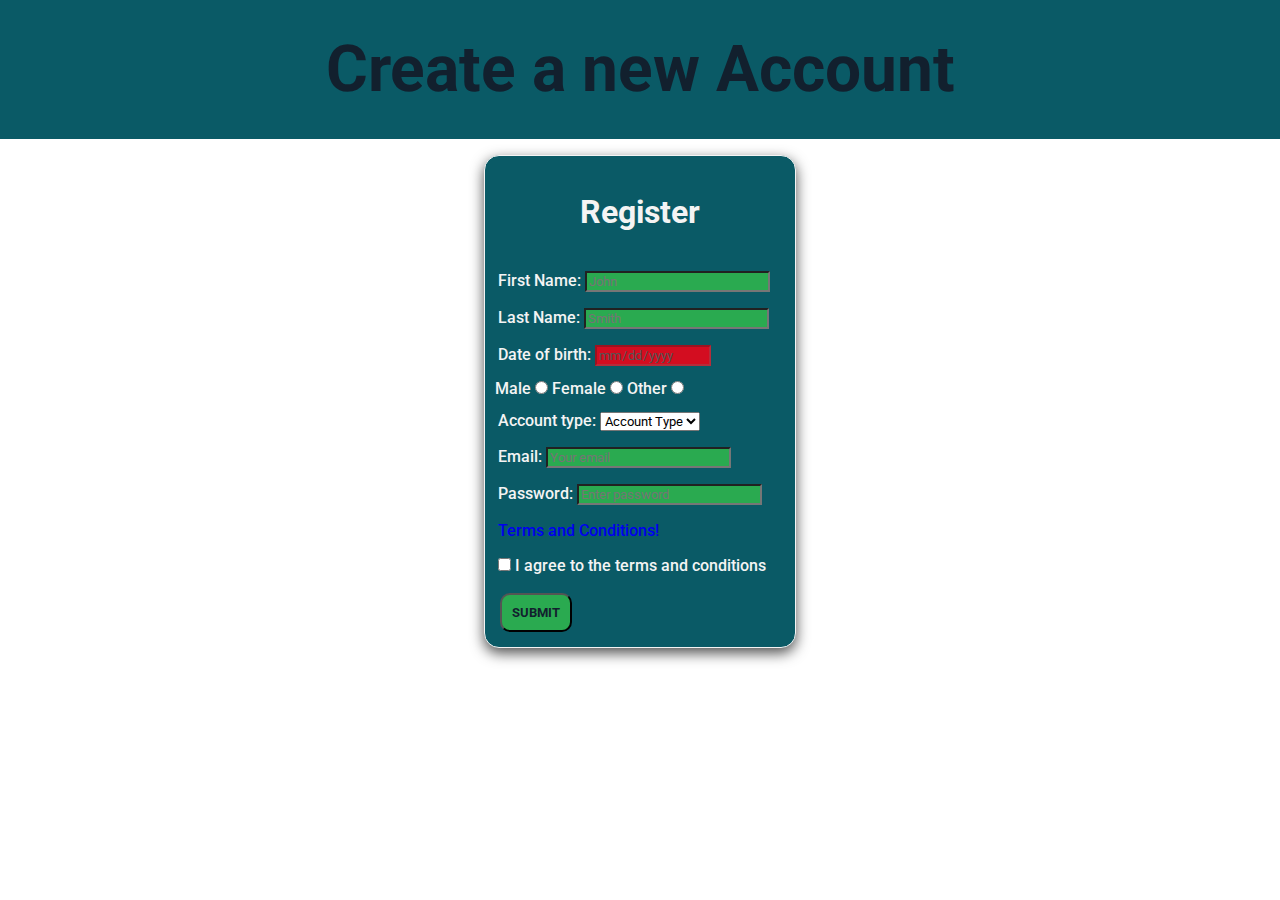
<file: forms/Form1.html>
<!DOCTYPE html>
<html lang="en">
<head>
    <meta charset="UTF-8">
    <meta name="viewport" content="width=device-width, initial-scale=1.0">
    <link rel="stylesheet" href="/forms/Form1.css">
    <title>Register</title>
</head>
<body>
    <h1>Create a new Account</h1>

    <div class="contaier"></div>
        <form id="f1" action="/forms/Form2.html" target="_blank" method="GET">
            <h2>Register</h2>
            <!-- Name -->
            <div>
                <label for="first">First Name: </label>
                <input id="first" type="name" name="firstname" placeholder="John" required><br>
            </div>
            <div>
                <label for="last">Last Name: </label>
                <input id="last" type="name" name="lastname" placeholder="Smith" required><br> 
            </div>
            <!-- DOB -->
            <div>
                <label for="DOB">Date of birth: </label>
                <input id="DOB" type="date" name="dob"  disabled="disabled" required><br>
            </div>
            <!-- Gender -->
            <div class="radio">
                <label for="male">Male</label>
                <input name="gender" id="male" type="radio" value="male" required>
                <label for="female">Female</label>
                <input name="gender" id="female" type="radio" value="female" required>
                <label for="other">Other</label>
                <input name="gender" id="other" type="radio" value="other" required><br>
            </div>
            <!-- Account type -->
            <div>
                <label for="account">Account type: </label>
                <select name="account-type" id="account">
                    <option name="account-type" value="0" selected disabled>Account Type</option>
                    <option name="account-type" value="Administrator">Administrator</option>
                    <option name="account-type" value="Contributor">Contributor</option>
                    <option name="account-type" value="Visitor">Visitor</option>
                </select><br>
            </div>
            <!-- Email -->
            <div>
                <label for="email">Email: </label>
                <input id="email" type="email" name="email" placeholder="Your email" required><br>
            </div>
            <!-- Password -->
            <div>
                <label for="pass">Password: </label>
                <input id="pass" type="password" name="pass" placeholder="Enter password" pattern=".{5,10}" title="Password min 5, max 10 characters" required><br>
            </div>
            <div>
                <p>
                    <a class="TC" href="/forms/TermsAndConditions.html" target="_blank">Terms and Conditions!</a>
                </p>
            </div>
            <div>
                <input id="agree" type="checkbox" required>
                <label for="agree">I agree to the terms and conditions </label><br>
            </div>
            <input class="btn" type="submit" value="Submit">
        </form>
    </div>
</body>
</html>
</file>
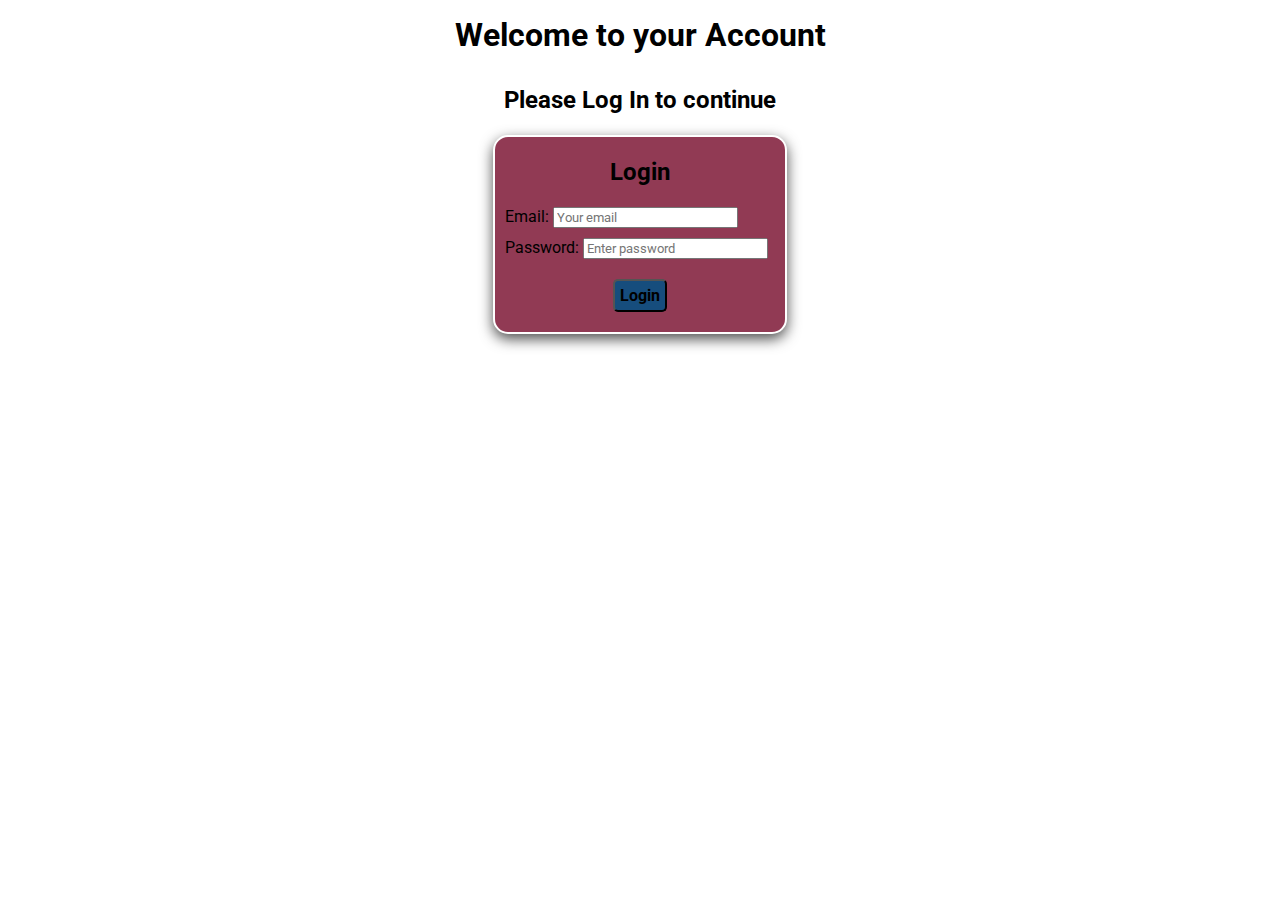
<file: forms/Form2.html>
<!DOCTYPE html>
<html lang="en">
<head>
    <meta charset="UTF-8">
    <meta name="viewport" content="width=device-width, initial-scale=1.0">
    <link rel="stylesheet" href="/forms/Form2.css">
    <title>Login</title>
</head>
<body>
    <h1>Welcome to your Account</h1>    
    <h2>Please Log In to continue</h2>
    <div class="container-login">
        <form id="login" target="http://www.wikipedia.org" method="POST">
            <h2>Login</h2>
            <div>
                <label for="email">Email: </label>
                <input id="email" type="email" name="email" placeholder="Your email" required><br>
            </div>
            <div>
                <label for="pass">Password: </label>
                <input id="pass" type="password" name="pass" placeholder="Enter password" minlength="5" maxlength="10" required><br>
            </div>
            <div class="btn-login">
                <input class="btn" type="submit" value="Login">
            </div>
        </form>
        <!-- <p>rklgkrdgkdrkgjrdoijioj</p>
        <p>dsgdfgkdfgk</p> -->
    </div>
</body>
</html>
</file>
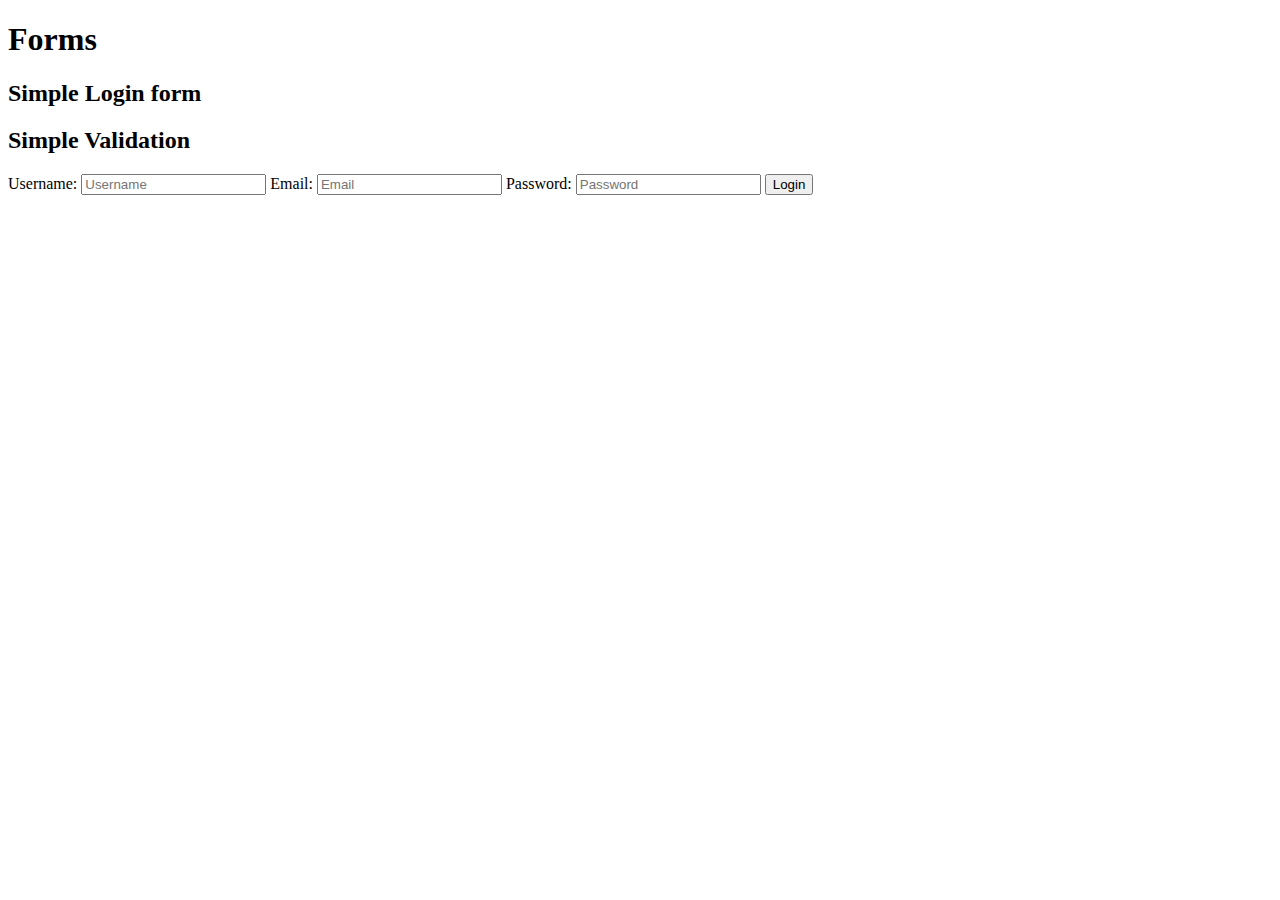
<file: forms/forms.html>
<!DOCTYPE html>
<html lang="en">
<head>
    <meta charset="UTF-8">
    <meta name="viewport" content="width=device-width, initial-scale=1.0">
    <title>Forms</title>
</head>
<body>
    <h1>Forms</h1>
    <!-- <h2>Common input types</h2>
    <input type="text">
    <input type="name">
    <input type="email">
    <input type="password">
    <input type="date">
    <input type="submit">
    <input type="color"> -->

    <h2>Simple Login form</h2>
    <!-- <form action="http://www.wikipedia.org/" method="POST">
        <label for="user">Username: <input type="name" name="user" placeholder="Username"></label>
        <label for="pass">Password: <input type="password" name="pass" placeholder="Password"></label>
        <input type="submit" value="Login">
    </form> -->

    <!-- <form action="http://www.wikipedia.org/" method="POST">
        <label for="user">Username: </label>
        <input id="user" type="name" name="user" placeholder="Username">
        <label for="pass">Password: </label>
        <input id="pass" type="password" name="pass" placeholder="Password">
        <input type="submit" value="Login">
    </form> -->

    <h2>Simple Validation</h2>
    <form action="http://www.wikipedia.org/" method="GET">
        <label for="user">Username: </label>
        <input id="user" type="name" name="user" placeholder="Username" required>
        <label for="email">Email: </label>
        <input id="email" type="email" name="email" placeholder="Email" required>
        <label for="pass">Password: </label>
        <input id="pass" type="password" name="pass" placeholder="Password" required>
        <input type="submit" value="Login">
    </form>
</body>
</html>
</file>
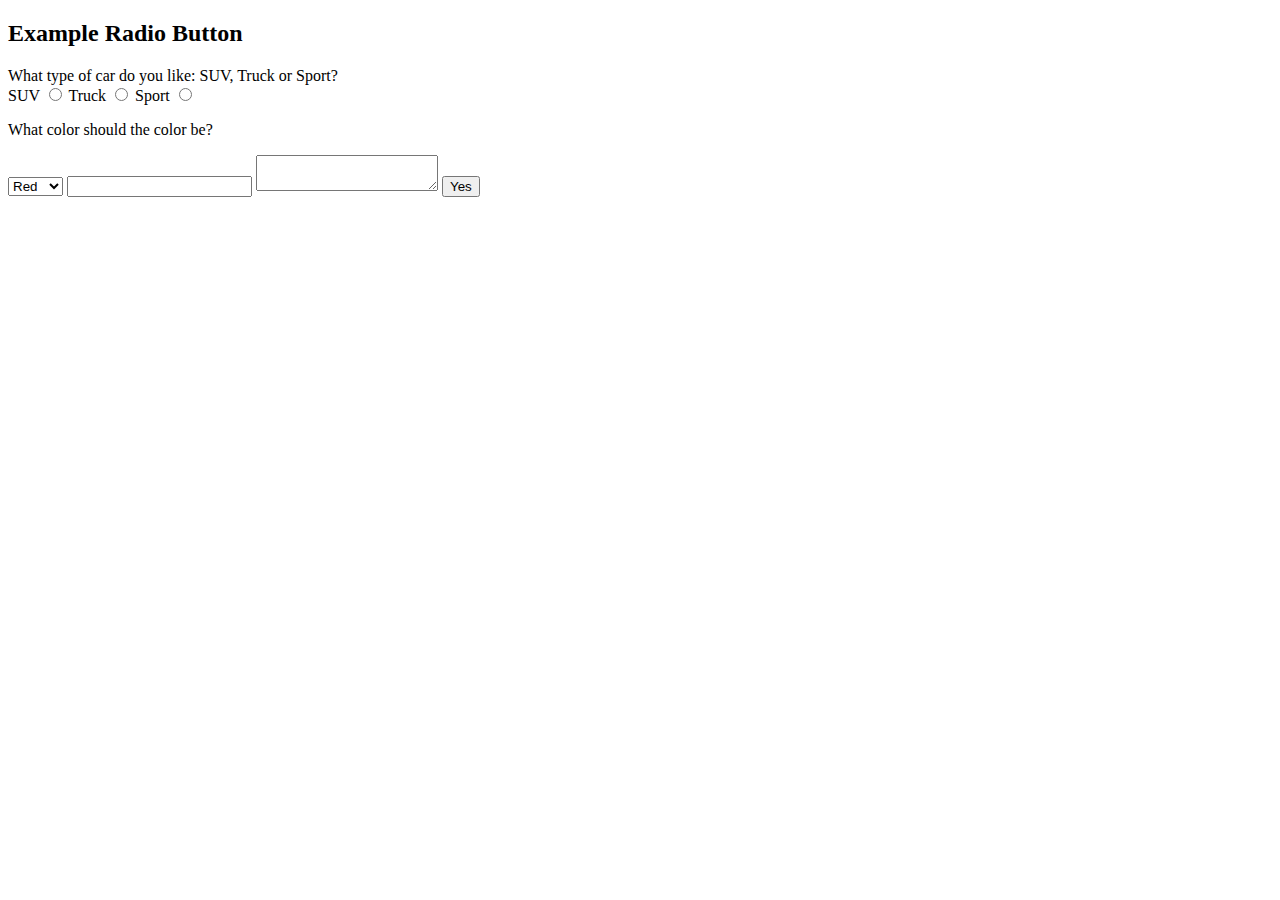
<file: forms/RadioTextSelect.html>
<!DOCTYPE html>
<html lang="en">
<head>
    <meta charset="UTF-8">
    <meta name="viewport" content="width=device-width, initial-scale=1.0">
    <title>Radio, Select and Text</title>
</head>
<body>
    <h2>Example Radio Button</h2>
    <form>
        What type of car do you like: SUV, Truck or Sport?<br>
        
        <label for="SUV">SUV</label>
        <input name="cars" id="SUV" type="radio" value="SUV">
        <label for="Truck">Truck</label>
        <input name="cars" id="Truck" type="radio" value="Truck">
        <label for="Sport">Sport</label>
        <input name="cars" id="Sport" type="radio" value="Sport">

        <p>What color should the color be?</p>
        <select name="color">
            <option value="red">Red</option>
            <option value="black">Black</option>
            <option value="blue">Blue</option>
            <option value="pink">Pink</option>
        </select>

        <input type="text">
        <textarea name="message"></textarea>

        <button>Yes</button>
    </form>
</body>
</html>
</file>
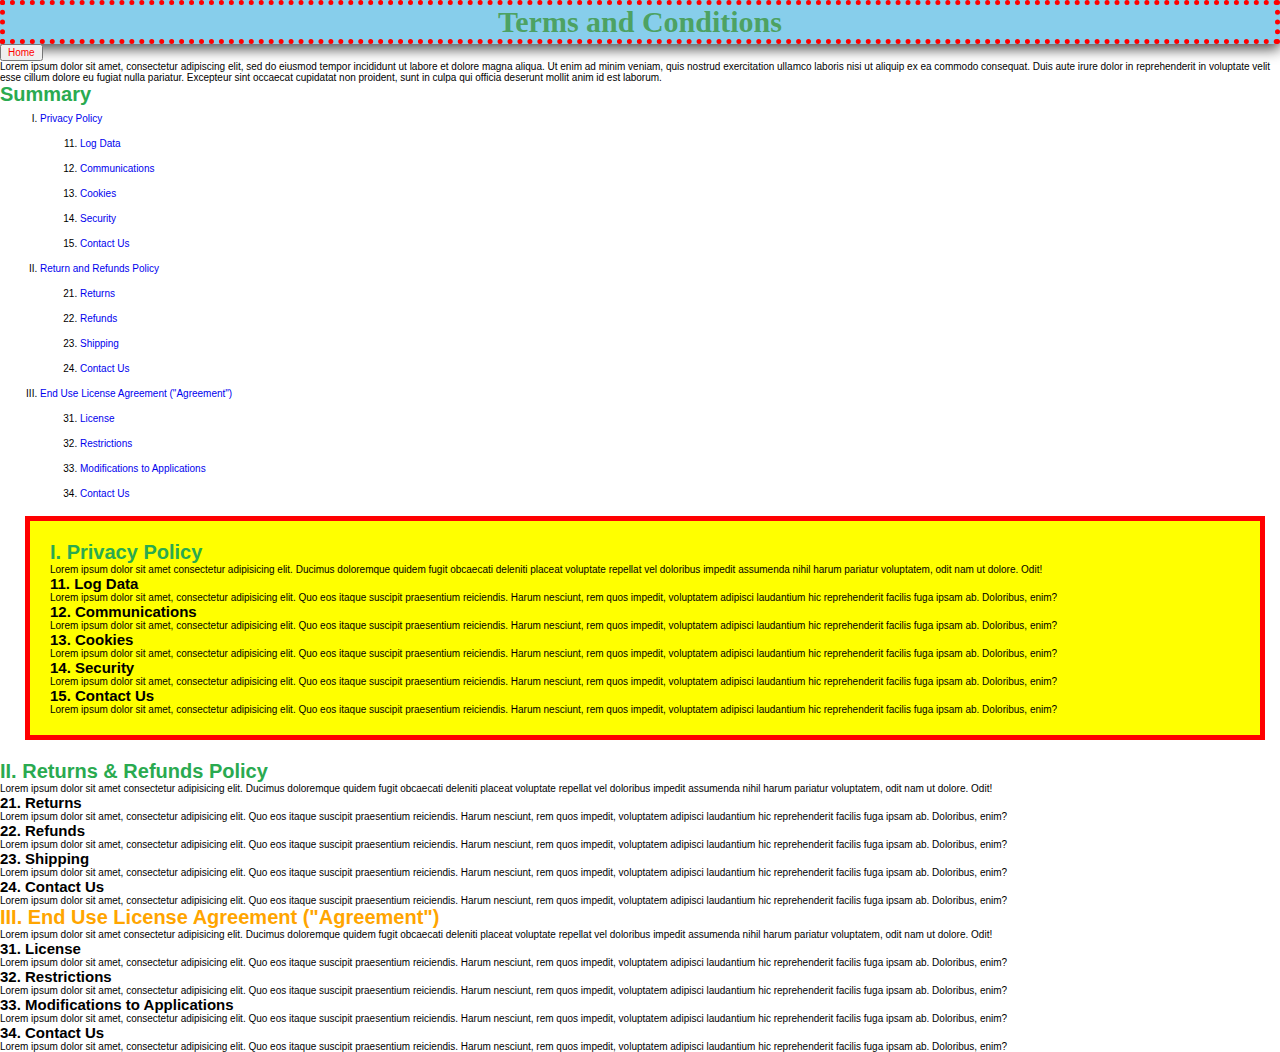
<file: forms/TermsAndConditions.html>
<!DOCTYPE html>
<html lang="en">
    <head>
        <meta charset="UTF-8">
        <meta name="viewport" content="width=device-width, initial-scale=1.0">
        <title>Terms And Conditions</title>
        <link rel="stylesheet" href="/forms/T&C.css">
    </head>
    <body>
        <h1>Terms and Conditions</h1>
        <button><a href="/forms/Form1.html">Home</a></button>
        <p>Lorem ipsum dolor sit amet, consectetur adipiscing elit, sed do eiusmod tempor incididunt ut labore et dolore magna aliqua. 
            Ut enim ad minim veniam, quis nostrud exercitation ullamco laboris nisi ut aliquip ex ea commodo consequat. 
            Duis aute irure dolor in reprehenderit in voluptate velit esse cillum dolore eu fugiat nulla pariatur. 
            Excepteur sint occaecat cupidatat non proident, sunt in culpa qui officia deserunt mollit anim id est laborum.
        </p>
        <h2>Summary</h2>
        <ol type="I">
            <li value="1"><a href="#privacy">Privacy Policy</a></li>
            <ol type="1">
                <li value="11"><a href="#log-data">Log Data</a></li>
                <li><a href="#communications">Communications</a></li>
                <li><a href="#cookies">Cookies</a></li>
                <li><a href="#security">Security</a></li>
                <li><a href="#contact1">Contact Us</a></li>
            </ol>
            <li><a href="#returns-refunds">Return and Refunds Policy</a></li>
            <ol type="1">
                <li value="21"><a href="#returns">Returns</a></li>
                <li><a href="#refunds">Refunds</a></li>
                <li><a href="#shipping">Shipping</a></li>
                <li><a href="#contact2">Contact Us</a></li>
            </ol>
            <li><a href="#agreement">End Use License Agreement ("Agreement")</a></li>
            <ol type="1">
                <li value="31"><a href="#license">License</a></li>
                <li><a href="#restrictions">Restrictions</a></li>
                <li><a href="#modifications">Modifications to Applications</a></li>
                <li><a href="#contact3">Contact Us</a></li>
            </ol>
        </ol>

        <div class="container-policy">
                <h2 id="privacy">I. Privacy Policy</h2>
                <p>Lorem ipsum dolor sit amet consectetur adipisicing elit. Ducimus doloremque quidem fugit obcaecati deleniti placeat voluptate repellat vel doloribus impedit assumenda nihil harum pariatur voluptatem, odit nam ut dolore. Odit!</p>
                <h3 id="log-data"> 11. Log Data</h3>
                <p>Lorem ipsum dolor sit amet, consectetur adipisicing elit. Quo eos itaque suscipit praesentium reiciendis. Harum nesciunt, rem quos impedit, voluptatem adipisci laudantium hic reprehenderit facilis fuga ipsam ab. Doloribus, enim?</p>
                <h3 id="communications"> 12. Communications</h3>
                <p>Lorem ipsum dolor sit amet, consectetur adipisicing elit. Quo eos itaque suscipit praesentium reiciendis. Harum nesciunt, rem quos impedit, voluptatem adipisci laudantium hic reprehenderit facilis fuga ipsam ab. Doloribus, enim?</p>
                <h3 id="cookies"> 13. Cookies</h3>
                <p>Lorem ipsum dolor sit amet, consectetur adipisicing elit. Quo eos itaque suscipit praesentium reiciendis. Harum nesciunt, rem quos impedit, voluptatem adipisci laudantium hic reprehenderit facilis fuga ipsam ab. Doloribus, enim?</p>
                <h3 id="security"> 14. Security</h3>
                <p>Lorem ipsum dolor sit amet, consectetur adipisicing elit. Quo eos itaque suscipit praesentium reiciendis. Harum nesciunt, rem quos impedit, voluptatem adipisci laudantium hic reprehenderit facilis fuga ipsam ab. Doloribus, enim?</p>
                <h3 id="contact1"> 15. Contact Us</h3>
                <p>Lorem ipsum dolor sit amet, consectetur adipisicing elit. Quo eos itaque suscipit praesentium reiciendis. Harum nesciunt, rem quos impedit, voluptatem adipisci laudantium hic reprehenderit facilis fuga ipsam ab. Doloribus, enim?</p>
        </div>

        <div class="contaiiner-rrd">
                <h2 id="returns-refunds">II. Returns & Refunds Policy</h2>
                <p>Lorem ipsum dolor sit amet consectetur adipisicing elit. Ducimus doloremque quidem fugit obcaecati deleniti placeat voluptate repellat vel doloribus impedit assumenda nihil harum pariatur voluptatem, odit nam ut dolore. Odit!</p>
                <h3 id="returns"> 21. Returns</h3>
                <p>Lorem ipsum dolor sit amet, consectetur adipisicing elit. Quo eos itaque suscipit praesentium reiciendis. Harum nesciunt, rem quos impedit, voluptatem adipisci laudantium hic reprehenderit facilis fuga ipsam ab. Doloribus, enim?</p>
                <h3 id="refunds"> 22. Refunds</h3>
                <p>Lorem ipsum dolor sit amet, consectetur adipisicing elit. Quo eos itaque suscipit praesentium reiciendis. Harum nesciunt, rem quos impedit, voluptatem adipisci laudantium hic reprehenderit facilis fuga ipsam ab. Doloribus, enim?</p>
                <h3 id="shipping"> 23. Shipping</h3>
                <p>Lorem ipsum dolor sit amet, consectetur adipisicing elit. Quo eos itaque suscipit praesentium reiciendis. Harum nesciunt, rem quos impedit, voluptatem adipisci laudantium hic reprehenderit facilis fuga ipsam ab. Doloribus, enim?</p>
                <h3 id="contact2"> 24. Contact Us</h3>
                <p>Lorem ipsum dolor sit amet, consectetur adipisicing elit. Quo eos itaque suscipit praesentium reiciendis. Harum nesciunt, rem quos impedit, voluptatem adipisci laudantium hic reprehenderit facilis fuga ipsam ab. Doloribus, enim?</p>
        </div>

        <div class="container-eula">
                <h2 id="agreement">III. End Use License Agreement ("Agreement")</h2>
                <p>Lorem ipsum dolor sit amet consectetur adipisicing elit. Ducimus doloremque quidem fugit obcaecati deleniti placeat voluptate repellat vel doloribus impedit assumenda nihil harum pariatur voluptatem, odit nam ut dolore. Odit!</p>
                <h3 id="license"> 31. License</h3>
                <p>Lorem ipsum dolor sit amet, consectetur adipisicing elit. Quo eos itaque suscipit praesentium reiciendis. Harum nesciunt, rem quos impedit, voluptatem adipisci laudantium hic reprehenderit facilis fuga ipsam ab. Doloribus, enim?</p>
                <h3 id="restrictions"> 32. Restrictions</h3>
                <p>Lorem ipsum dolor sit amet, consectetur adipisicing elit. Quo eos itaque suscipit praesentium reiciendis. Harum nesciunt, rem quos impedit, voluptatem adipisci laudantium hic reprehenderit facilis fuga ipsam ab. Doloribus, enim?</p>
                <h3 id="modifications"> 33. Modifications to Applications</h3>
                <p>Lorem ipsum dolor sit amet, consectetur adipisicing elit. Quo eos itaque suscipit praesentium reiciendis. Harum nesciunt, rem quos impedit, voluptatem adipisci laudantium hic reprehenderit facilis fuga ipsam ab. Doloribus, enim?</p>
                <h3 id="contact3"> 34. Contact Us</h3>
                <p>Lorem ipsum dolor sit amet, consectetur adipisicing elit. Quo eos itaque suscipit praesentium reiciendis. Harum nesciunt, rem quos impedit, voluptatem adipisci laudantium hic reprehenderit facilis fuga ipsam ab. Doloribus, enim?</p>
        </div>

    </body>
</html>
</file>
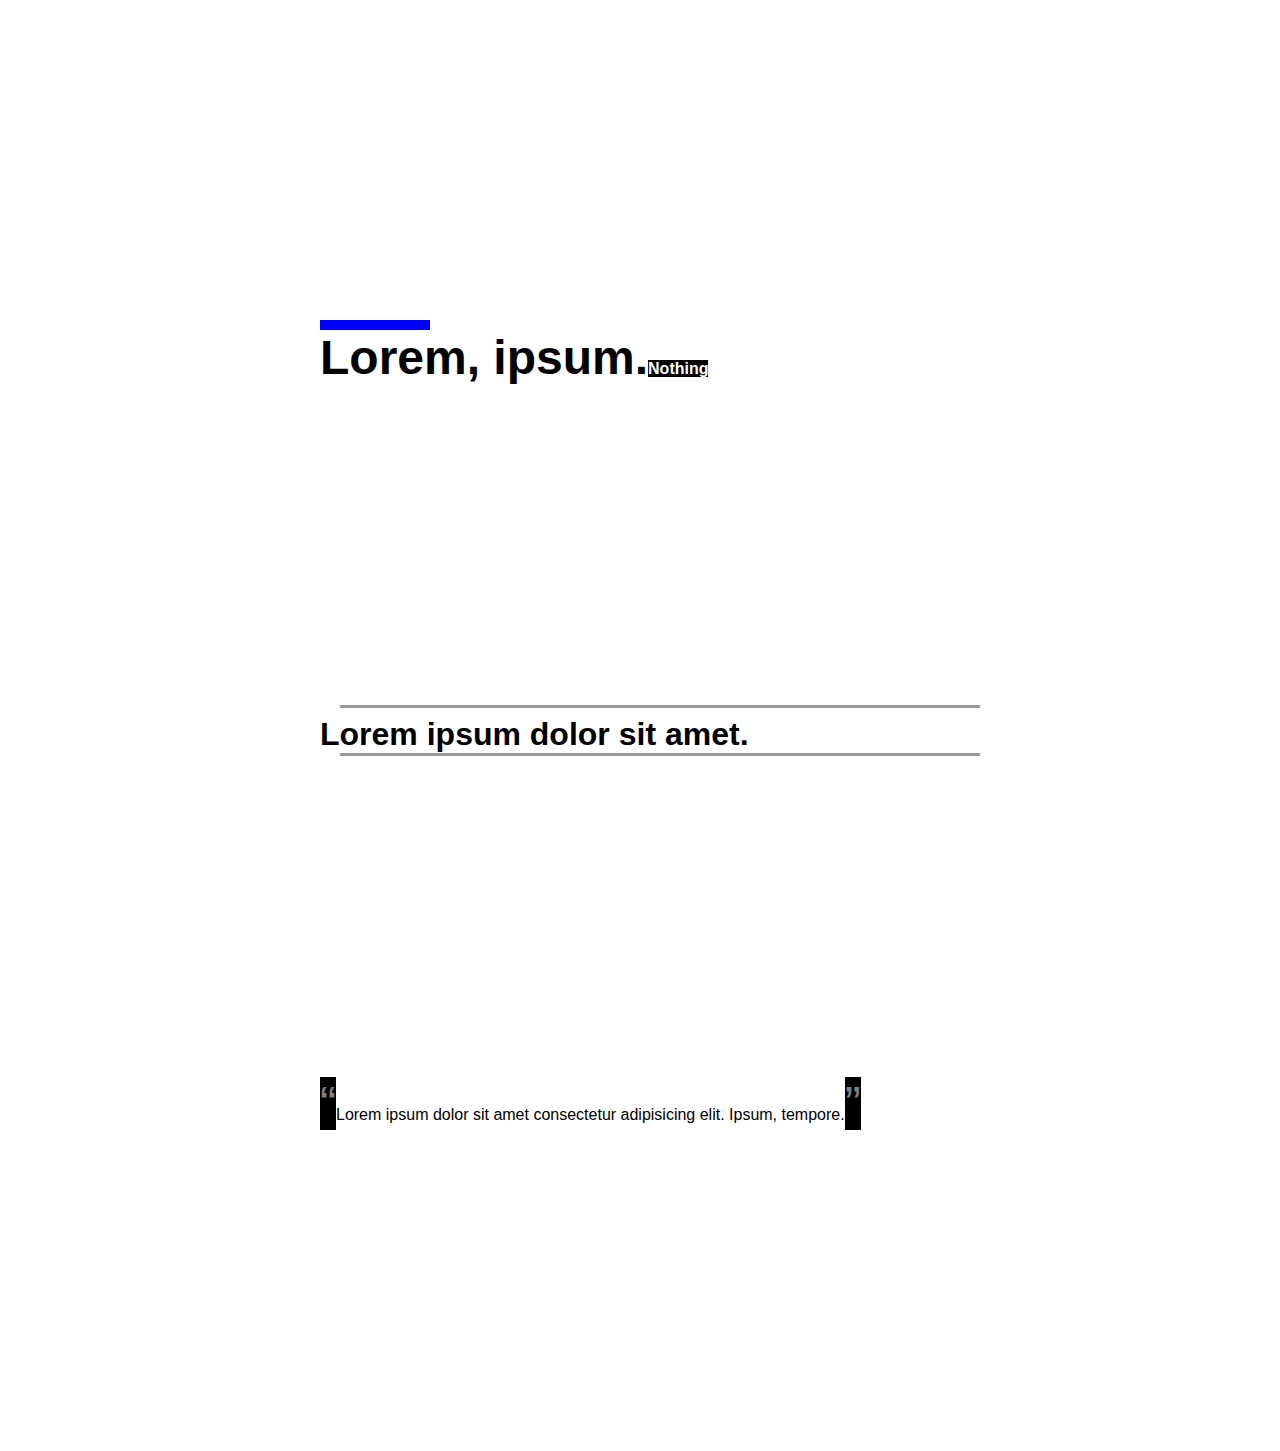
<file: Pseudo Elements/beforeAndAfter.html>
<!DOCTYPE html>
<html lang="en">
<head>
    <meta charset="UTF-8">
    <meta name="viewport" content="width=device-width, initial-scale=1.0">
    <title>Advanced Selectors - Pseudo Elements</title>
    <link rel="stylesheet" href="/Pseudo Elements/index.css">
</head>
<body>
    <h1>Lorem, ipsum.</h1>
    <h2>Lorem ipsum dolor sit amet.</h2>
    <p>Lorem ipsum dolor sit amet consectetur adipisicing elit. Ipsum, tempore.</p>
</body>
</html>
</file>
<file: styles.css>
/*Tag targetting is CSS*/
img {
    width: 200px;
}

/*Class targetting is CSS*/
.logo {
    height: 200px;
}

/*Id targetting is CSS*/
#firstimage {
    border: red solid 5px;
}
</file>
<file: CSS Grid/style.css>
* {
  margin: 0;
  padding: 0;
  font-family: 'Segoe UI', Tahoma, Geneva, Verdana, sans-serif;
  scroll-behavior: smooth;
}

body {
  background-color: rgb(35, 65, 85);
}

h1 {
  font-size: 4rem;
  color: #333333;
  background-color: #ffffff;
  text-align: center;
  margin-bottom: 2rem;
  padding: 1rem;
  box-shadow: inset 0 0 25px rgba(0, 0, 0, 0.9);
}

h2,
span {
  color: #ffffff;
}

nav ul a:hover {
  box-shadow: 0 0 15px rgba(0, 0, 0, 0.8);
  background-color: rgb(94, 147, 182);
  color: #0000;
  padding: 0.2rem;

  transition: 0.2sec ease-in-out;
  border-radius: 5px;
}
.navbar a {
  text-align: center;
  font-weight: 700;
}
.navbar {
  position: fixed;
  width: 100vw;
  display: flex;
  flex-wrap: wrap;
}
section {
  height: 100vh;
}
span {
  text-align: center;
}
/* ------------------------ */
.grid.item-1 {
  background-color: gray;
  border: dashed 3px black;
}
.grid.item-2 {
  background-color: royalblue;
  border: dashed 3px red;
}
.grid.item-3 {
  background-color: red;
  border: dashed 3px black;
}
.grid.item-4 {
  background-color: greenyellow;
  border: dashed 3px red;
}
.grid.item-5 {
  background-color: orange;
  border: dashed 3px red;
}
.grid.item-6 {
  background-color: purple;
  border: dashed 3px black;
}
.container {
  max-width: 950px;
  display: grid;
}

/* --------------------- */
.container h2 {
  font-size: 3rem;
  color: #0f0f0f;
}
.container.grid-parent {
  display: grid;
  position: 50% auto;
  color: #0f0f0f;
  grid-template-columns: auto auto auto;
  grid-template-rows: 250px 250px;
  text-align: center;
  border: solid 2px yellow;
}

/* ------------------- */

/* Display Grid */

/* Grid Item  */

/* Grid Line */

/* Grid Track */

/* Grid Cell */

/* Grid Area */

/* --------------------- */

/* Properties for the Parent
(Grid Container) */

/* Properties for the Children
(Grid Items) */

/* ---------------------- */
</file>
<file: table-styles.css>
* {
    margin: 0;
}

table {
    border-collapse: collapse;
}

table,th,td {
    padding: 5px;
    border: 2px solid black;
}

thead,tfoot {
    background-color: #7a7878;
    color: white;
}

.container {
    margin: 20px;
    border: 5px solid red;
    padding: 20px;
}

.spanclass {
    color: red;
}
</file>
<file: forms/Form1.css>
@import url('https://fonts.googleapis.com/css2?family=Roboto&display=swap');

* {
    margin: 0px;
    font-family: 'Roboto', sans-serif !important;
}

:root {
    --primary-color: #0a5a66;
    --dark-color: #12202e;
    --light-color: #f4f4f4;
    --danger-color: #d30d20;
    --success-color: #2aaa50;
    --shadow: 0 5px 14px rgba(0, 0, 0, 0.7);
    --disable-color: #c0bdbd;
}

#f1 {
    border: 1px solid var(--light-color);
    width: 300px;
    margin: 0 auto;
    padding: 5px;
    border-radius: 15px;
    background-color: var(--primary-color);
    color: var(--light-color);
    box-shadow: var(--shadow);
    z-index: 2;
}

h1 {
    text-align: center;
    font-size: 4em;
    padding: .5em;
    z-index: 3;
    background-color: var(--primary-color);
    color: var(--dark-color);
}

h2 {
    padding: 1em;
    text-align: center;
    font-size: 2em;
}

input[type='submit'] {
    padding: 10px 10px;
    font-weight: bold;
    text-transform: uppercase;
    background-color: var(--light-color);
    color: var(--dark-color);
    border-radius: 10px;
    margin: 10px 10px;
}

.btn:hover {
    background-color: var(--success-color);
    box-shadow: var(--shadow);
}

div {
    padding: 0.5em;
    font-weight: 500;
}

.radio {
    padding: 5px;
}

.TC {
    text-decoration: none;
    text-align: center;
}

// input:hover {
//     background-color: var(--dark-color);
// }

.TC:hover {
    color: var(--success-color);
}

input:focus {
    background-color: var(--dark-color);
    color: var(--light-color);
}

input:enabled {
    background-color: var(--success-color) !important;
}

input:disabled {
    background-color: var(--danger-color) !important;   
}

input[type='checkbox']:checked + label {
    box-shadow: var(--shadow);
    color: var(--success-color);
}

input[type='radio']:checked {
    box-shadow: var(--shadow);
}

option:checked {
    color: var(--success-color);
    // background-color: var(--dark-color);
}

select option:first-child {
    color: blue;
}

select option:nth-child(2) {
    color: red;
}

select option:last-child {
    color: green;
}
</file>
<file: forms/Form2.css>
@import url('https://fonts.googleapis.com/css2?family=Roboto&display=swap');

// Root
:root {
    --primary-color: #0a5a66;
    --dark-color: #12202e;
    --light-color: #f4f4f4;
    --danger-color: #d30d20;
    --success-color: #2aaa50;
    --shadow: 0 5px 14px rgba(0, 0, 0, 0.7);
}

* {
    font-family: 'Roboto', sans-serif !important;
    margin: 0;
    color: black !important;
}

#login {
    color: white;
    padding: 5px;
    background-color: #913a54;
    width: 280px;
    margin: 0 auto;
    position: relative;
    border: 2px solid white;
    border-radius: 15px;
    box-shadow: 0 5px 14px rgba(0, 0, 0, 0.7);
}

h1 {
    text-align: center;
    padding: 1rem;
    font-family: 'Times New Roman', Times, serif;
    color: var(--primary-color) !important;
}

h2 {
    text-align: center;
    padding: 1rem;
    font-family: Arial, Helvetica, sans-serif;
    color: var(--primary-color) !important;
}

div {
    padding: 5px;
}

label {
    color: red;
}

[value="Login"] {
    padding: 5px;
    font-family: 'Roboto', sans-serif !important;
    font-size: 1rem;
    font-weight: bold;
    color: var(--danger-color) !important;
    padding: 10px auto;
    background-color: rgb(22, 77, 125);
    border-radius: 5px;
    margin: 10px auto;
}

.btn-login {
    display: flex;
}

input:focus {
    background-color: var(--dark-color) !important;
    color: var(--light-color) !important;
}
</file>
<file: forms/T&C.css>
:root {
    --primary-color: #0a5a66;
    --dark-color: #12202e;
    --light-color: #f4f4f4;
    --danger-color: #d30d20;
    --success-color: #2aaa50;
    --shadow: 0 5px 14px rgba(0, 0, 0, 0.7);
}

h1 {
    color: rgba(71, 158, 86, 0.932);
    border: red dotted 5px;
    background-color: skyblue;
}

h1:hover {
    box-shadow: var(--shadow);
}

h2 {
    color: var(--success-color);
}

.container-policy {
    background-color: yellow;
    // margin-top: 10px;
    // margin-right: 15px;
    // margin-bottom: 20px;
    // margin-left: 25px;

    margin: 10px 15px 20px 25px;
    
    border: 5px solid red;

    padding: 20px;
}

#agreement {
    color: orange;
}

[href="/forms/Form1.html"] {
    color: red;
}

* {
    margin: 0;
    font-family: Arial, Helvetica, sans-serif;
    font-size: 10px;
}

h1 {
    font-family: 'Times New Roman', Times, serif;
    font-size: 3em;
    font-weight: bolder;
    text-align: center;
}

h2 {
    font-family: 'Lucida Sans', 'Lucida Sans Regular', 'Lucida Grande', 'Lucida Sans Unicode', Geneva, Verdana, sans-serif;
    font-size: 2em;
    text-align: left;
}

h3 {
    font-size: 1.5em;
}

li {
    line-height: 2.5em;
}

a {
    text-decoration: none;
}

button:hover {
    box-shadow: var(--shadow);
    background-color: var(--success-color);
}

a:hover {
    color: var(--light-color);
}
</file>
<file: Pseudo Elements/index.css>
* {
    margin: 0;
    padding: 0;
}

h1 {
    height: 100%;
    margin: 25%;
    font-size: 3rem;
    font-family: 'Lucida Sans', 'Lucida Sans Regular', 'Lucida Grande', 'Lucida Sans Unicode', Geneva, Verdana, sans-serif;
}

h1::before {
    content: "";
    background-color: blue;
    width: 110px;
    height: 10px;
    display: block;
}

h1::after {
    content: "Nothing";
    background-color: black;
    color: white;
    display: inline;
    font-size: 16px;
}

h2 {
    height: 100%;
    margin: 25%;
    font-size: 2rem;
    font-family: 'Lucida Sans', 'Lucida Sans Regular', 'Lucida Grande', 'Lucida Sans Unicode', Geneva, Verdana, sans-serif;
}

h2::before {
    // content: url(https://picsum.photos/seed/picsum/100/100);
    display: block;
    margin: 0 0 8px 20px;
    height: 3px;
    text-shadow: none;
    background-color: #999999;
    width: 100%;
    content: '';
}

h2::after {
    // content: url(https://picsum.photos/seed/picsum/200/200);
    display: block;
    margin: 0 0 8px 20px;
    height: 3px;
    text-shadow: none;
    background-color: #999999;
    width: 100%;
    content: '';
}

p {
    height: 100%;
    margin: 25%;
    font-size: 1rem;
    font-family: 'Lucida Sans', 'Lucida Sans Regular', 'Lucida Grande', 'Lucida Sans Unicode', Geneva, Verdana, sans-serif;
}

p::before {
    content: open-quote;
    color: grey;
    font-size: 3rem;
    background-color: black;
}

p::after {
    content: close-quote;
    color: grey;
    font-size: 3rem;
    background-color: black;
}
</file>
